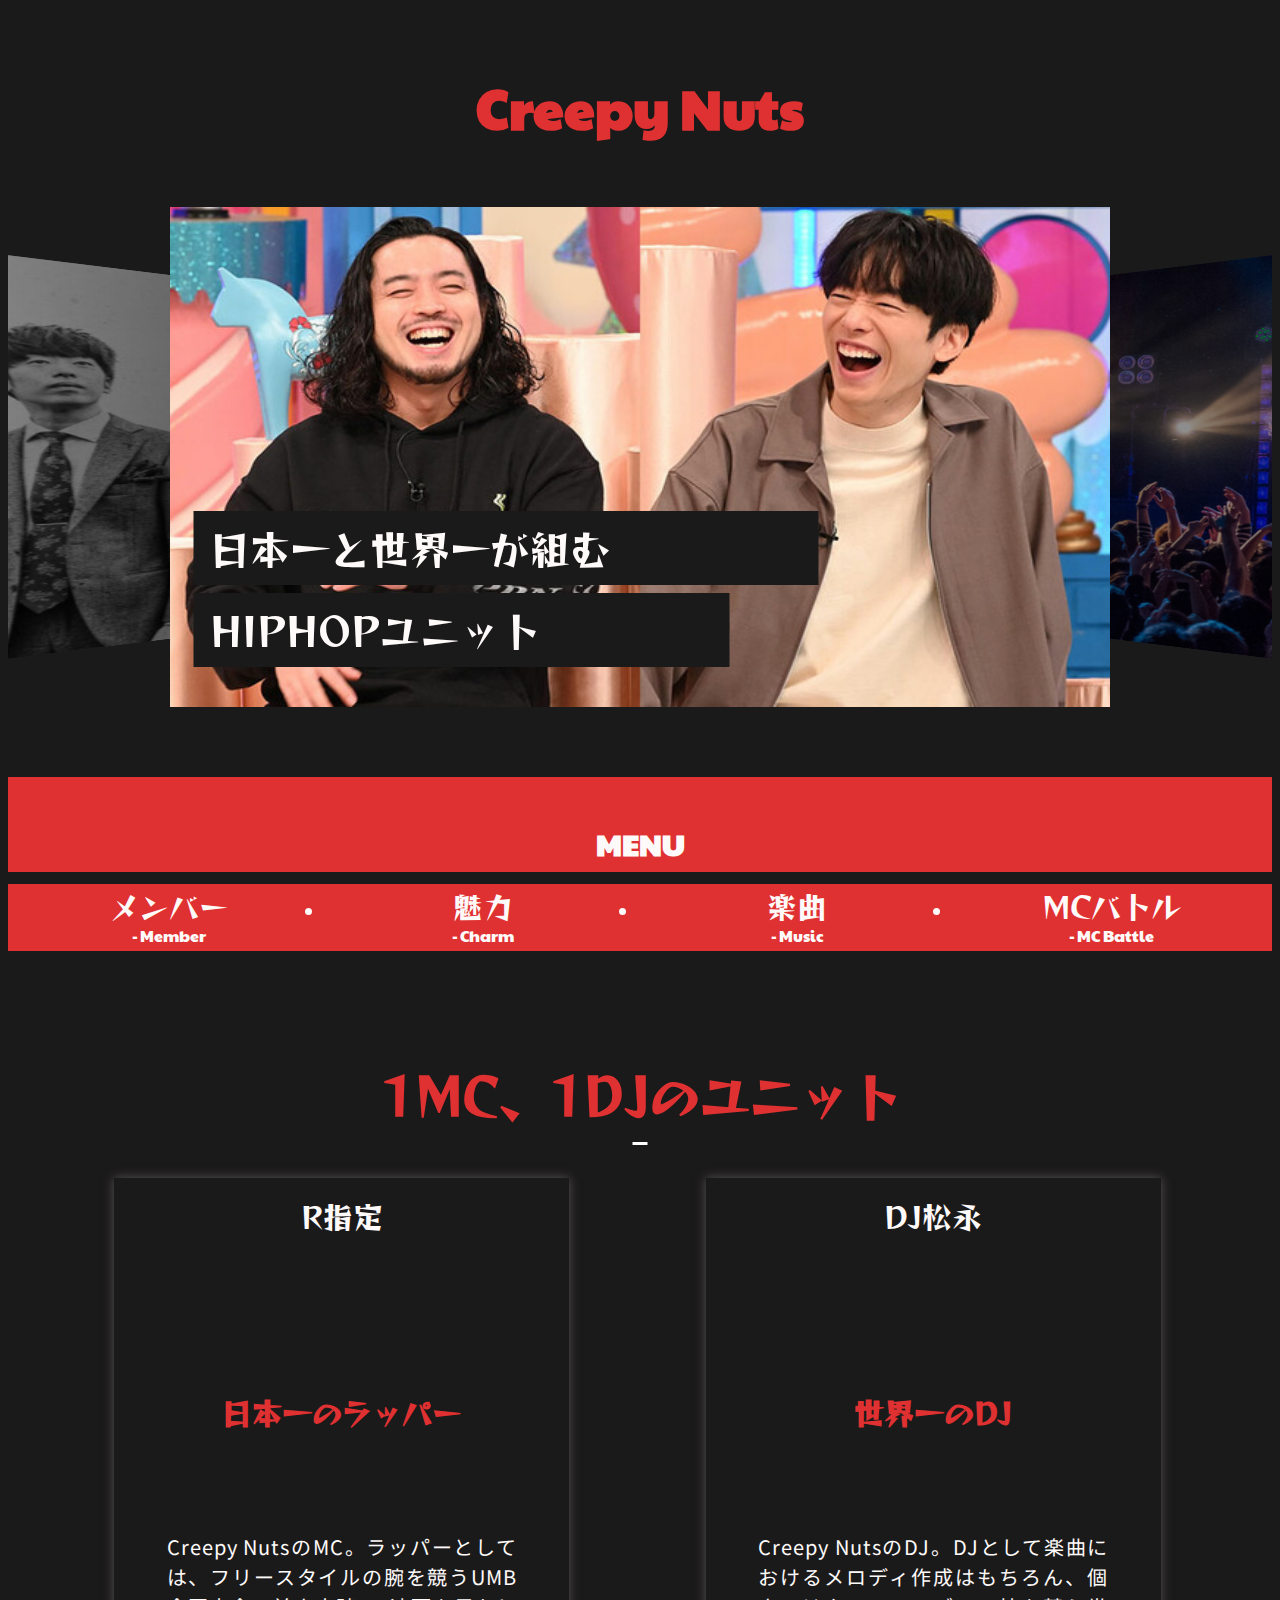
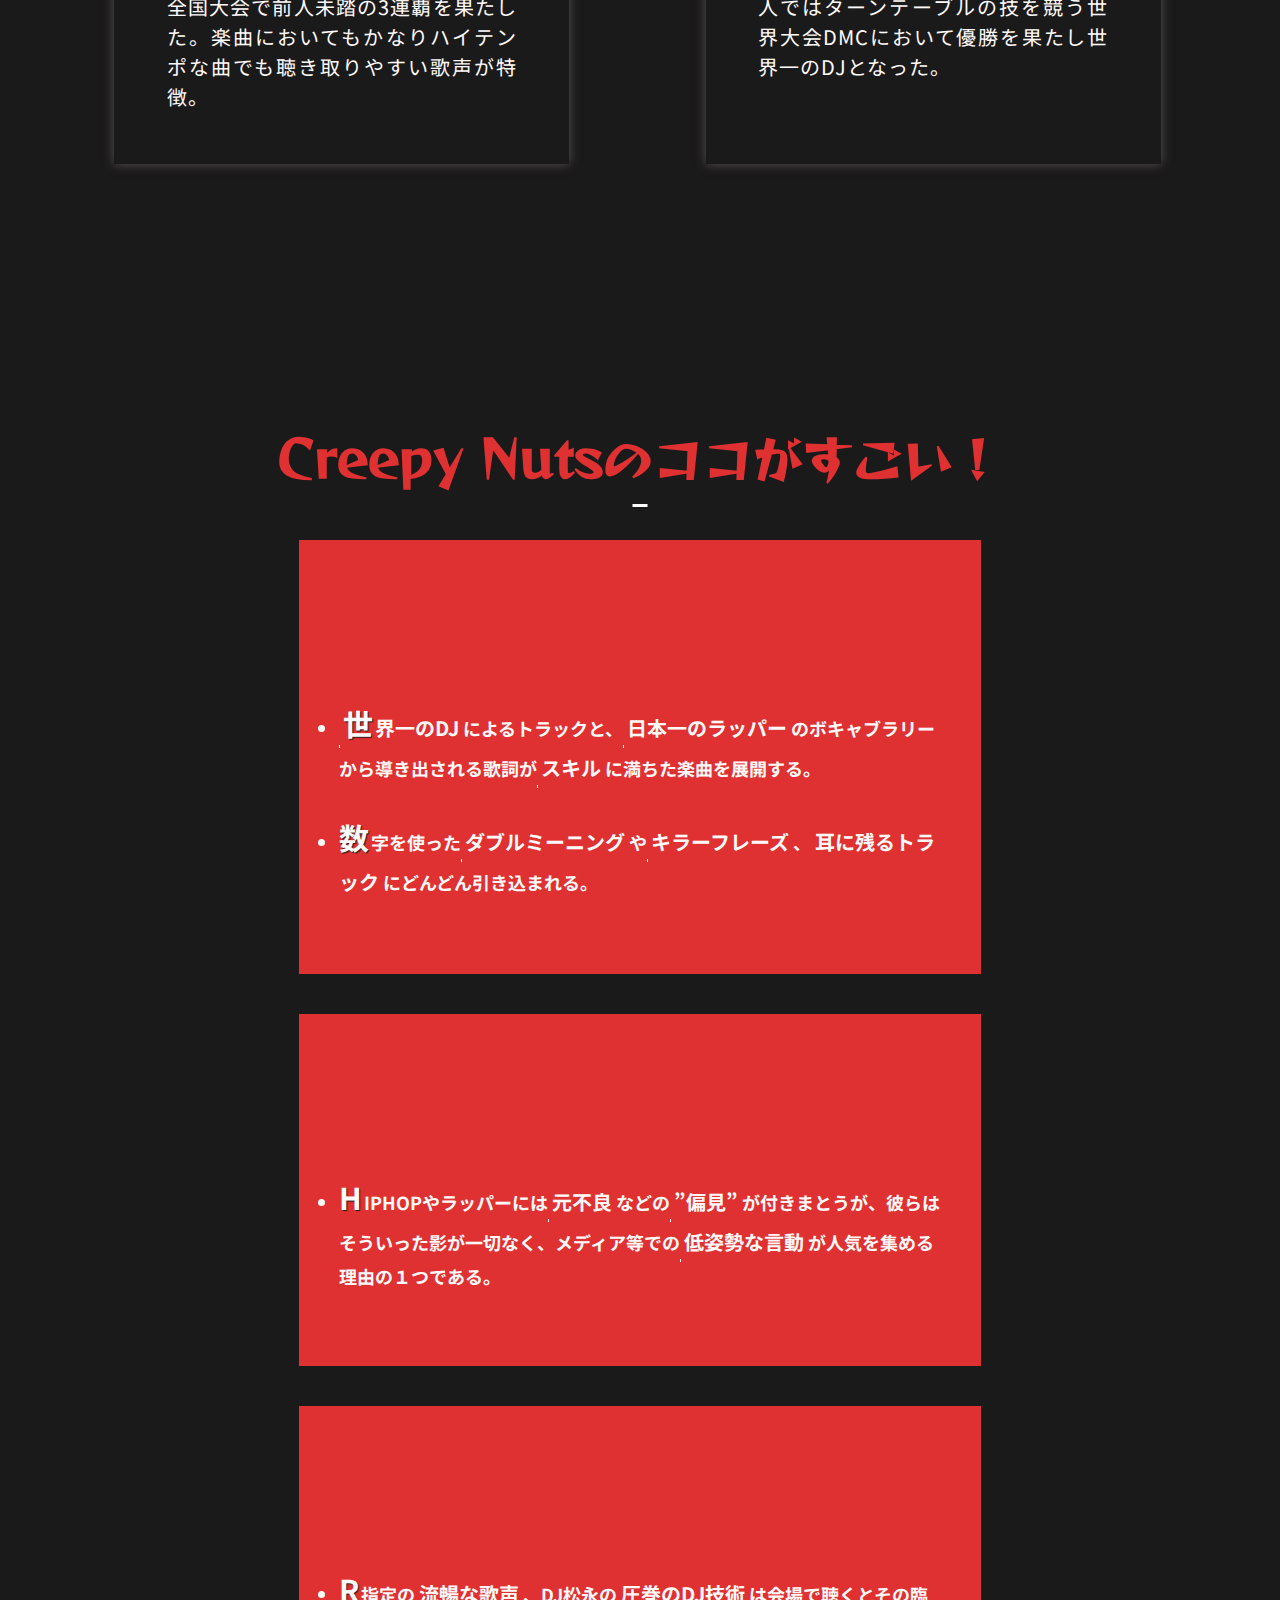
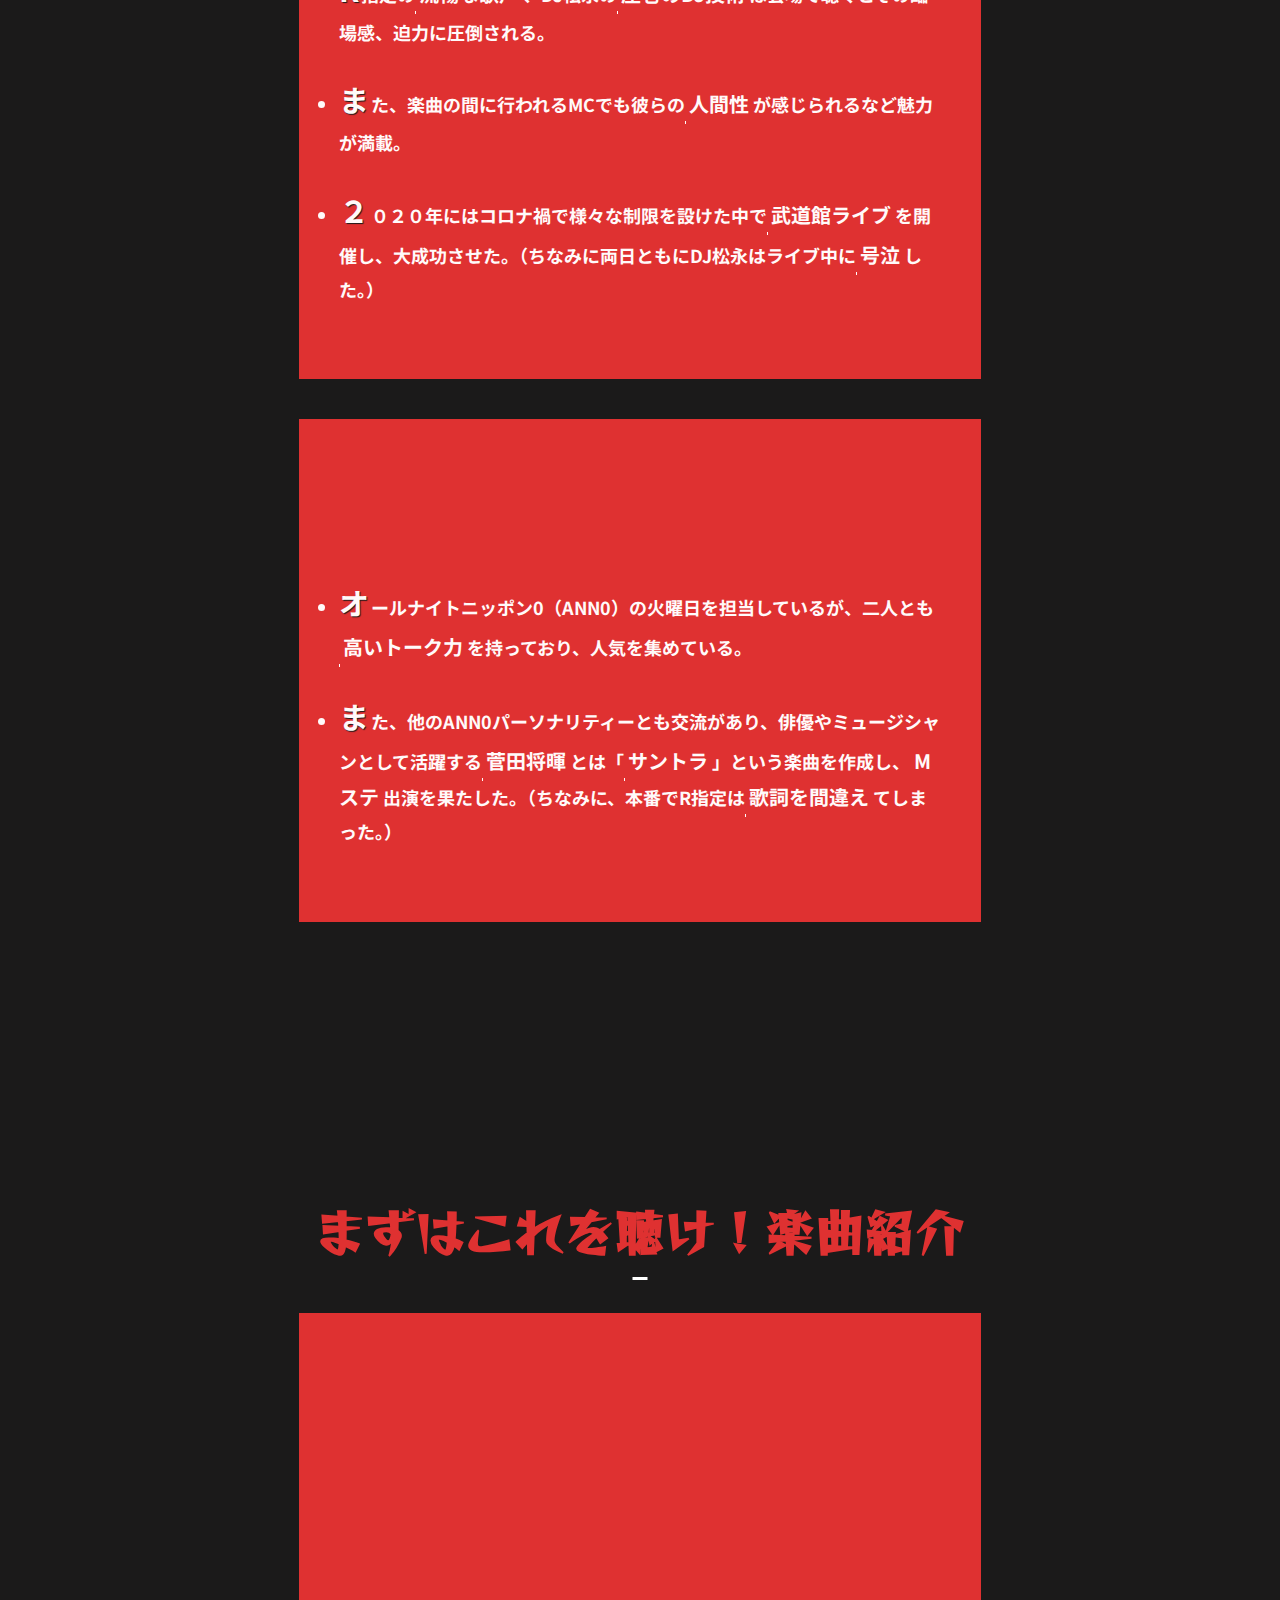
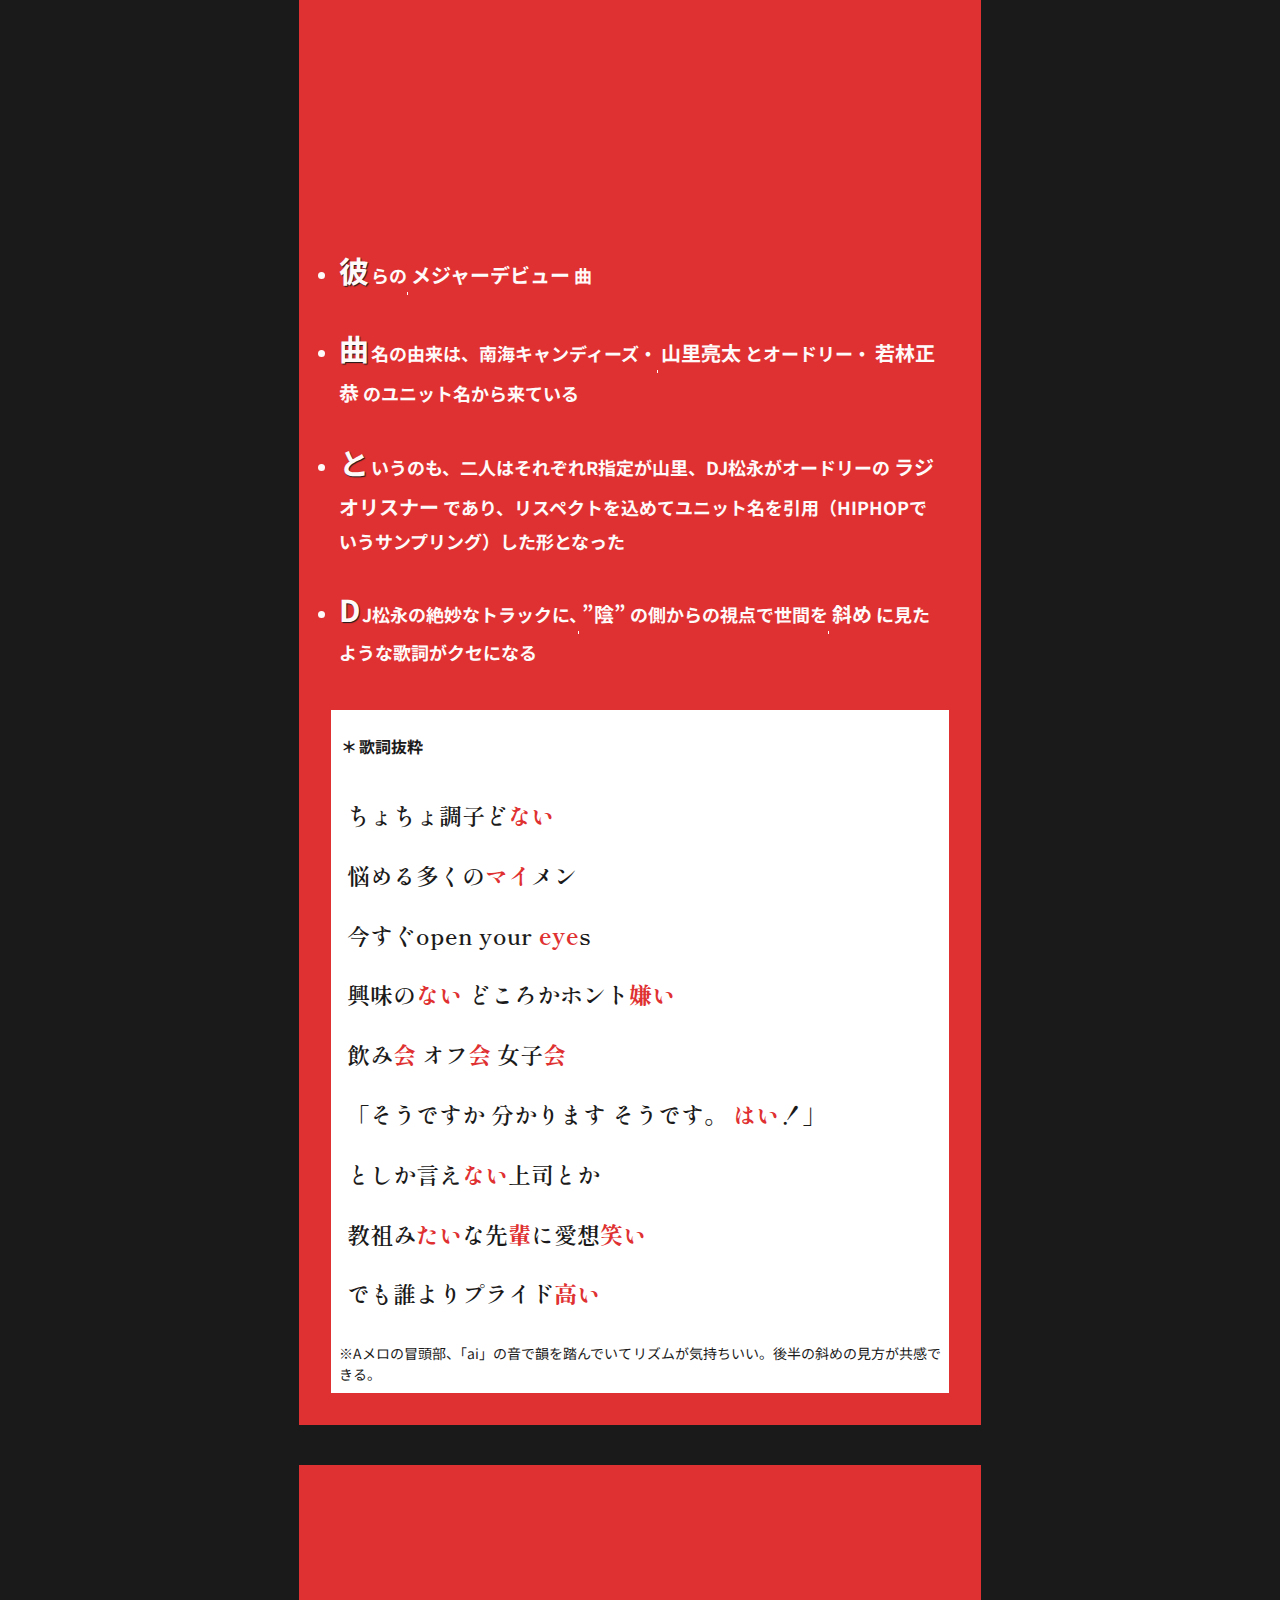
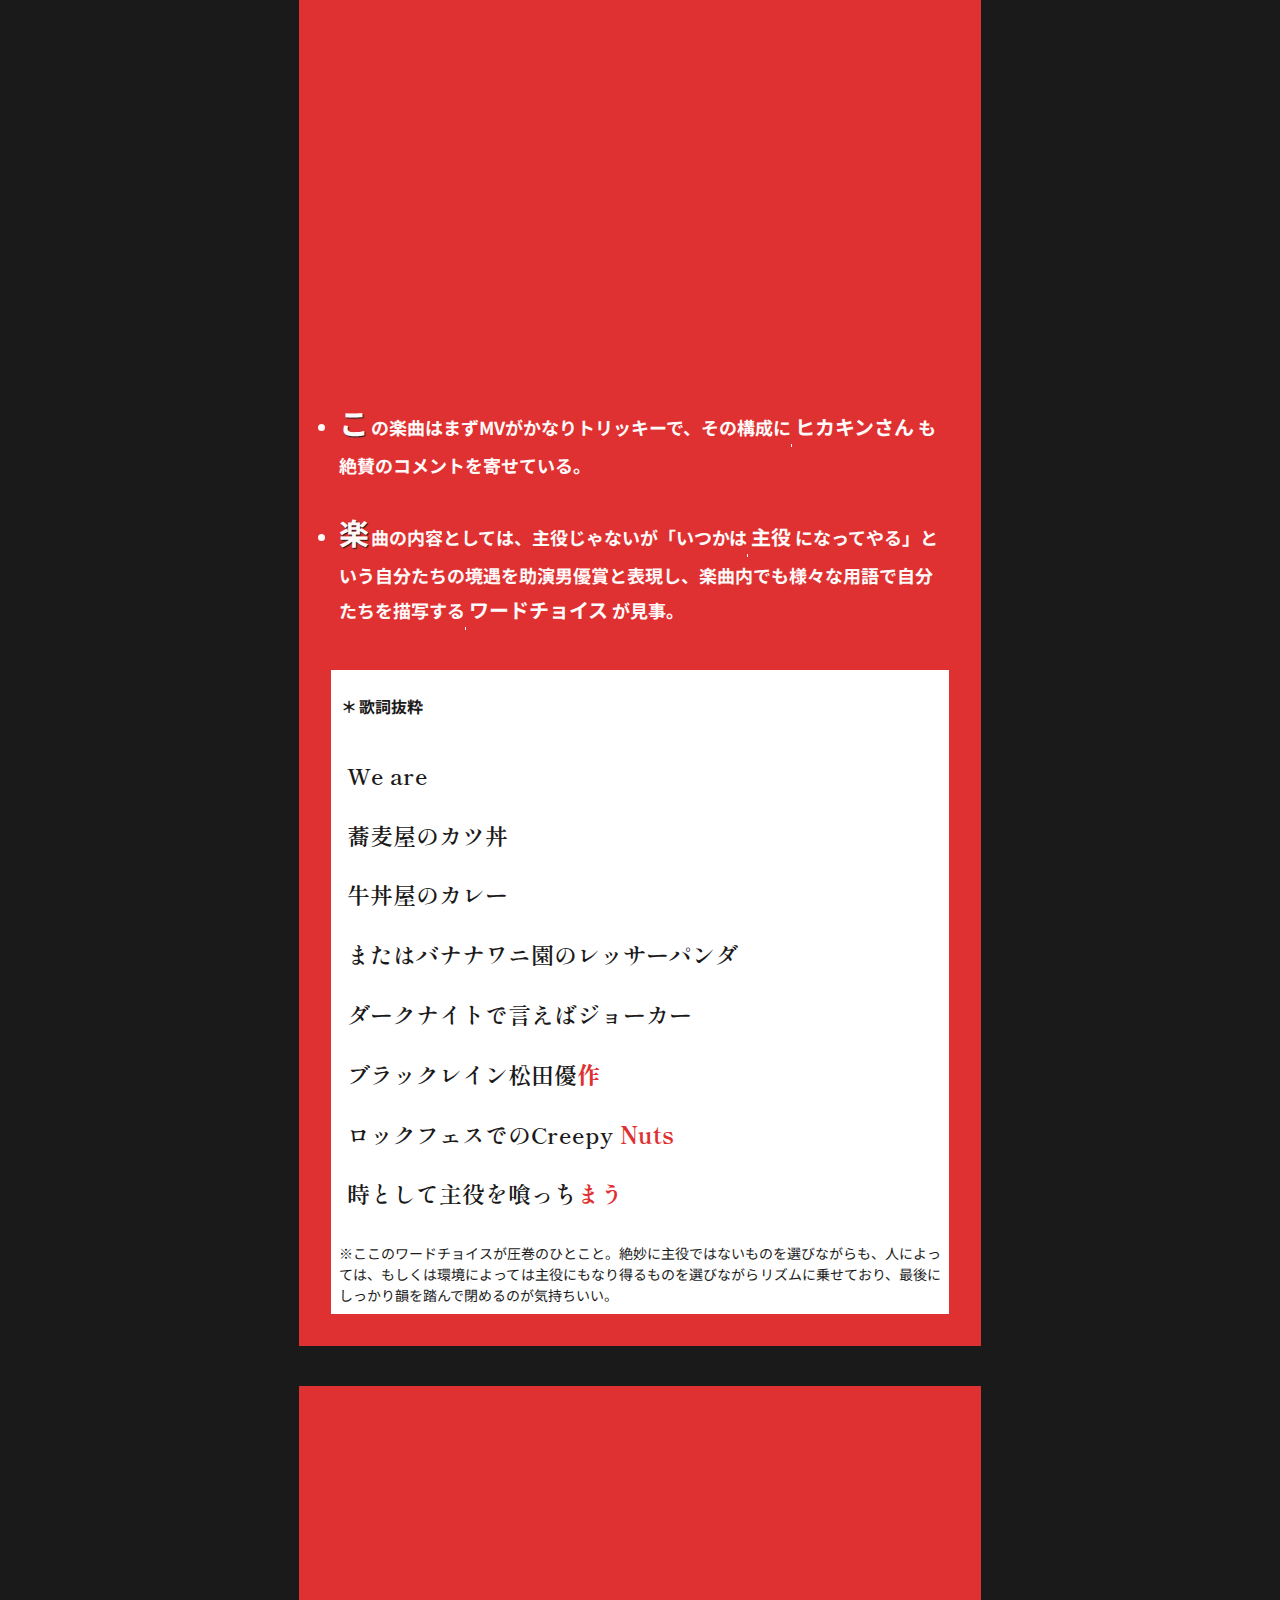
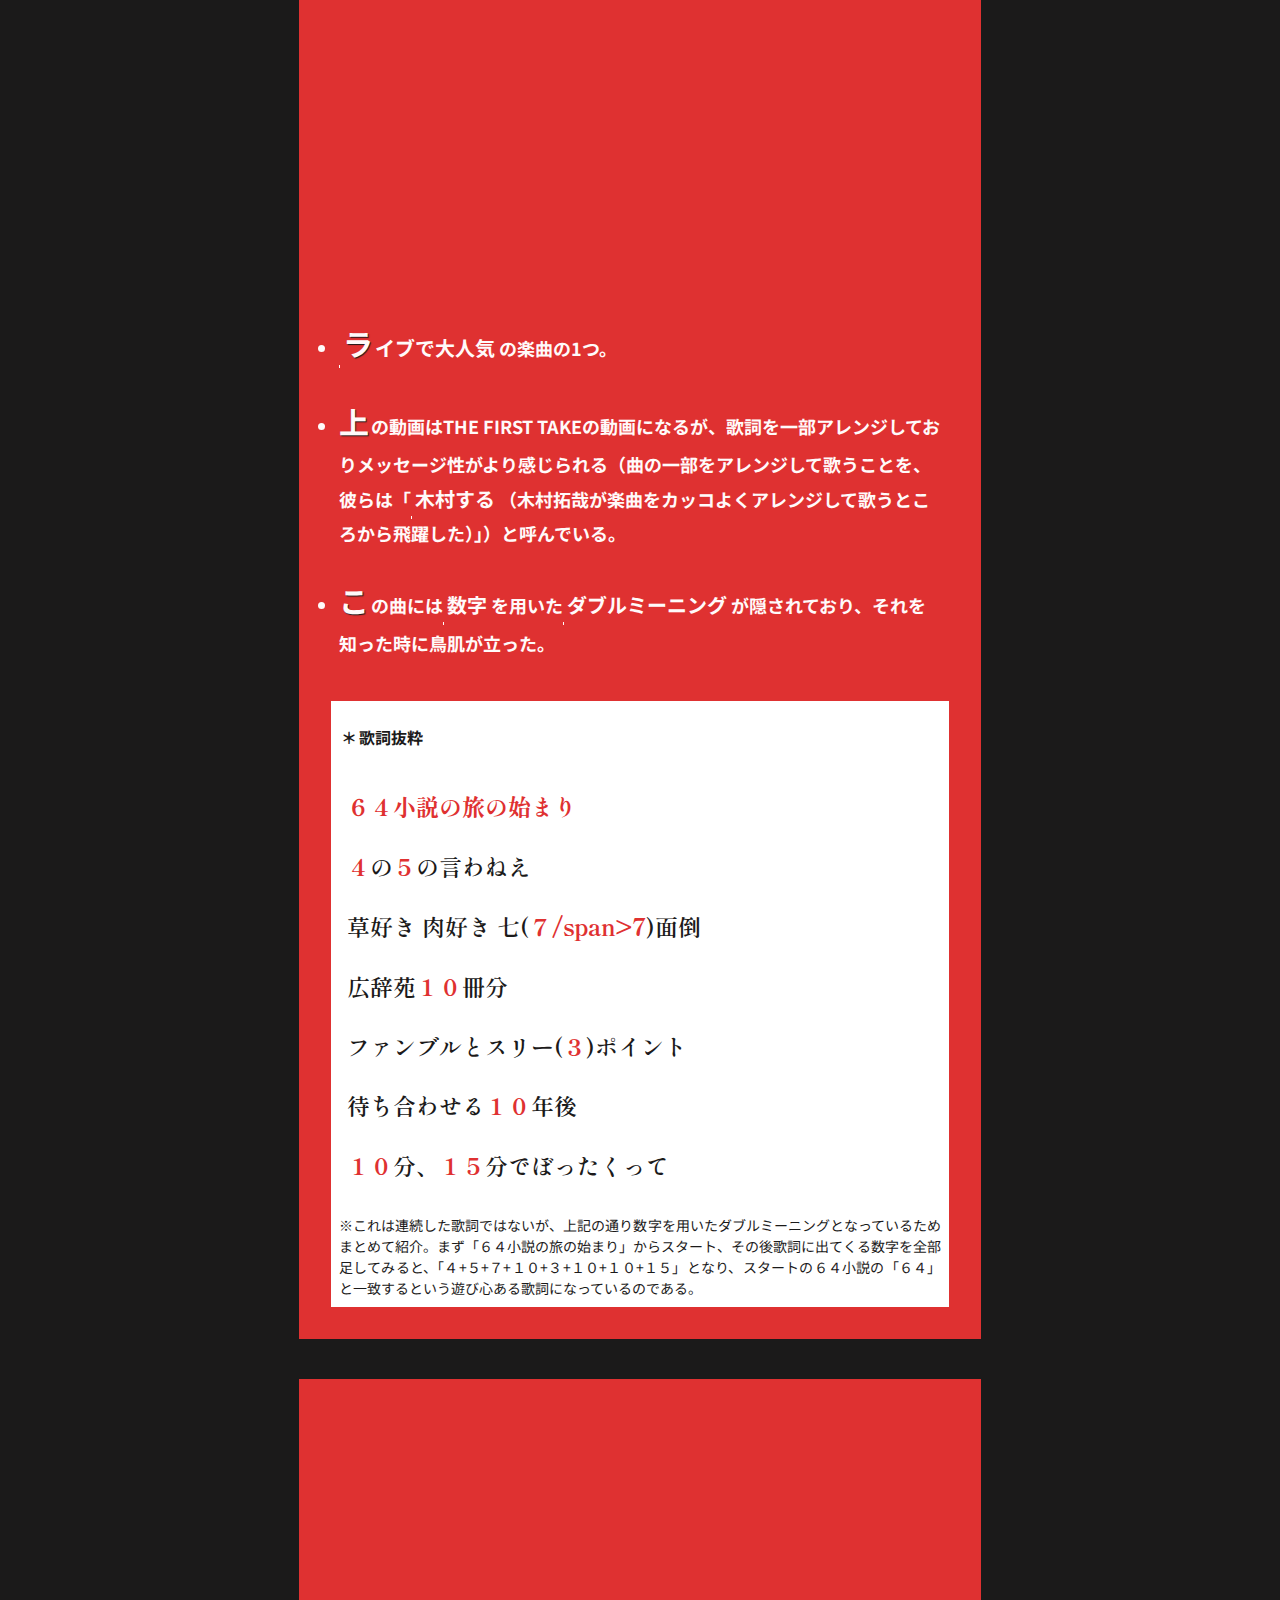
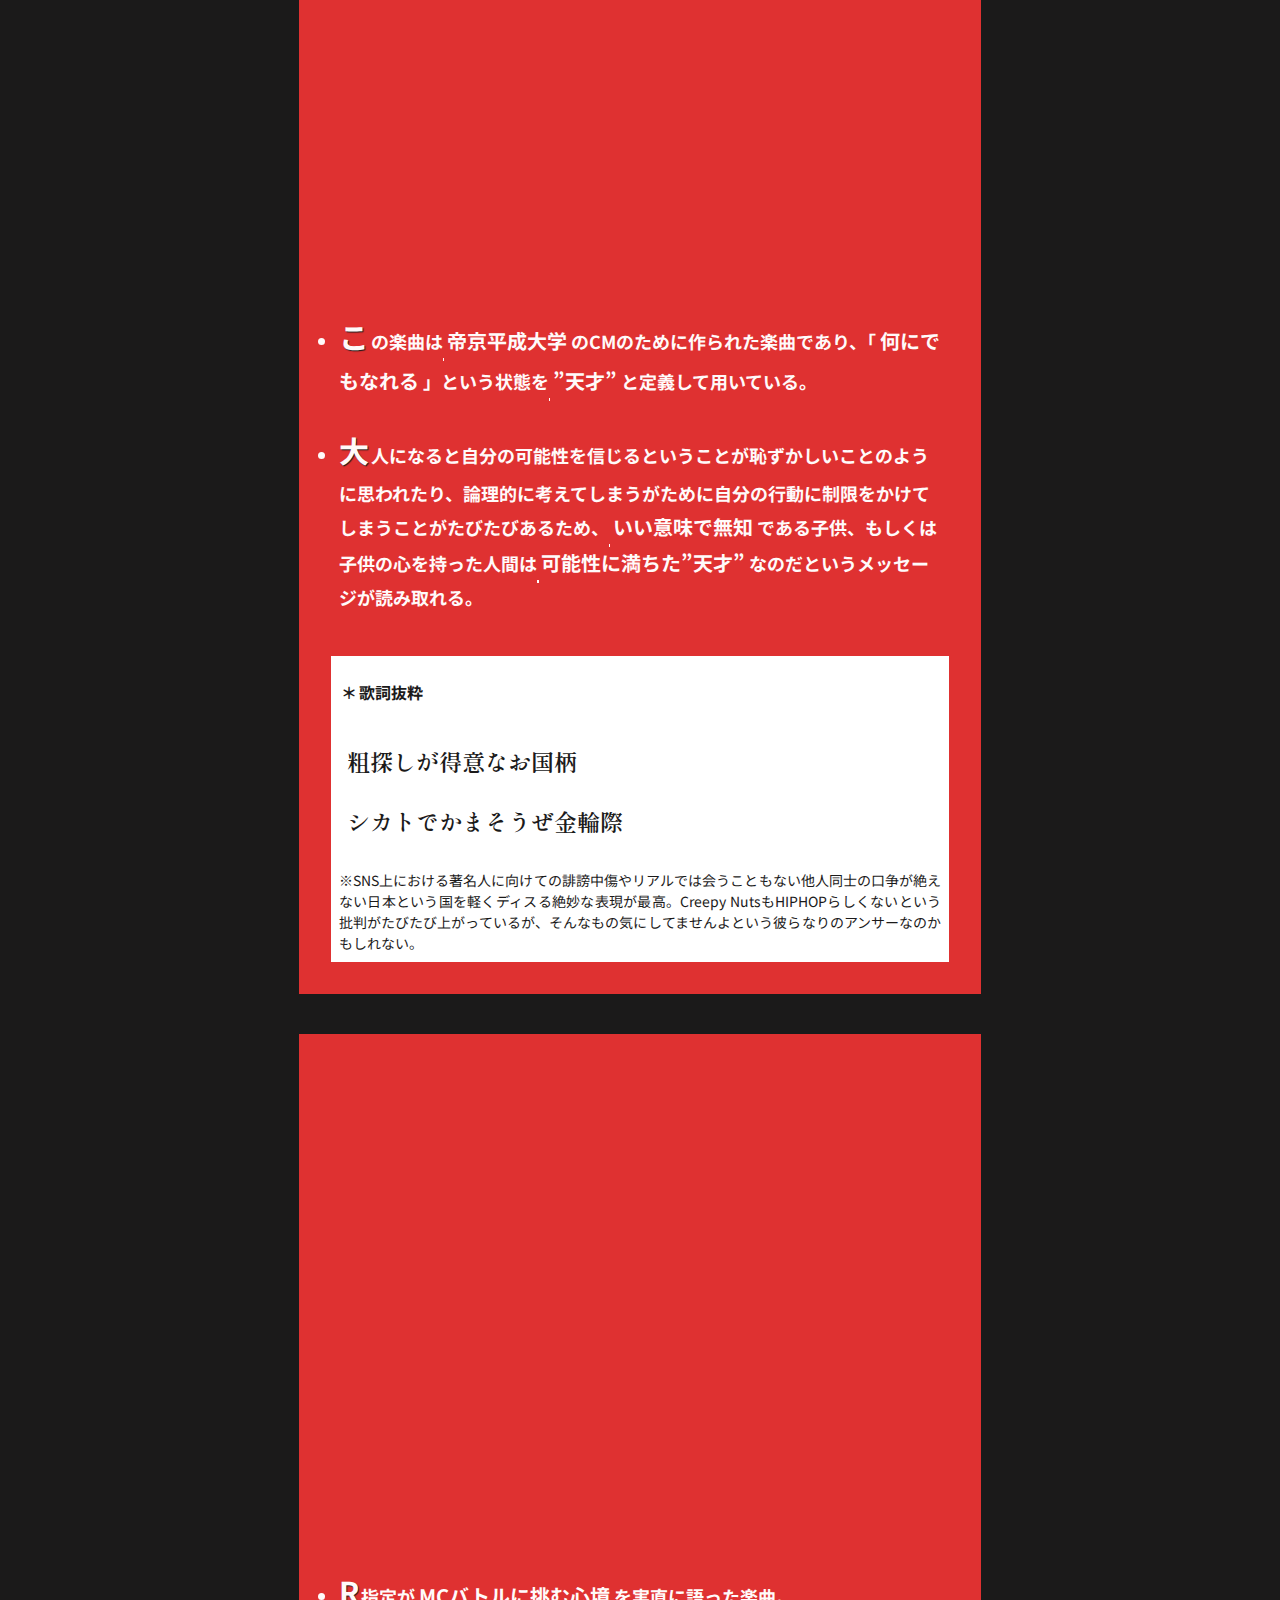
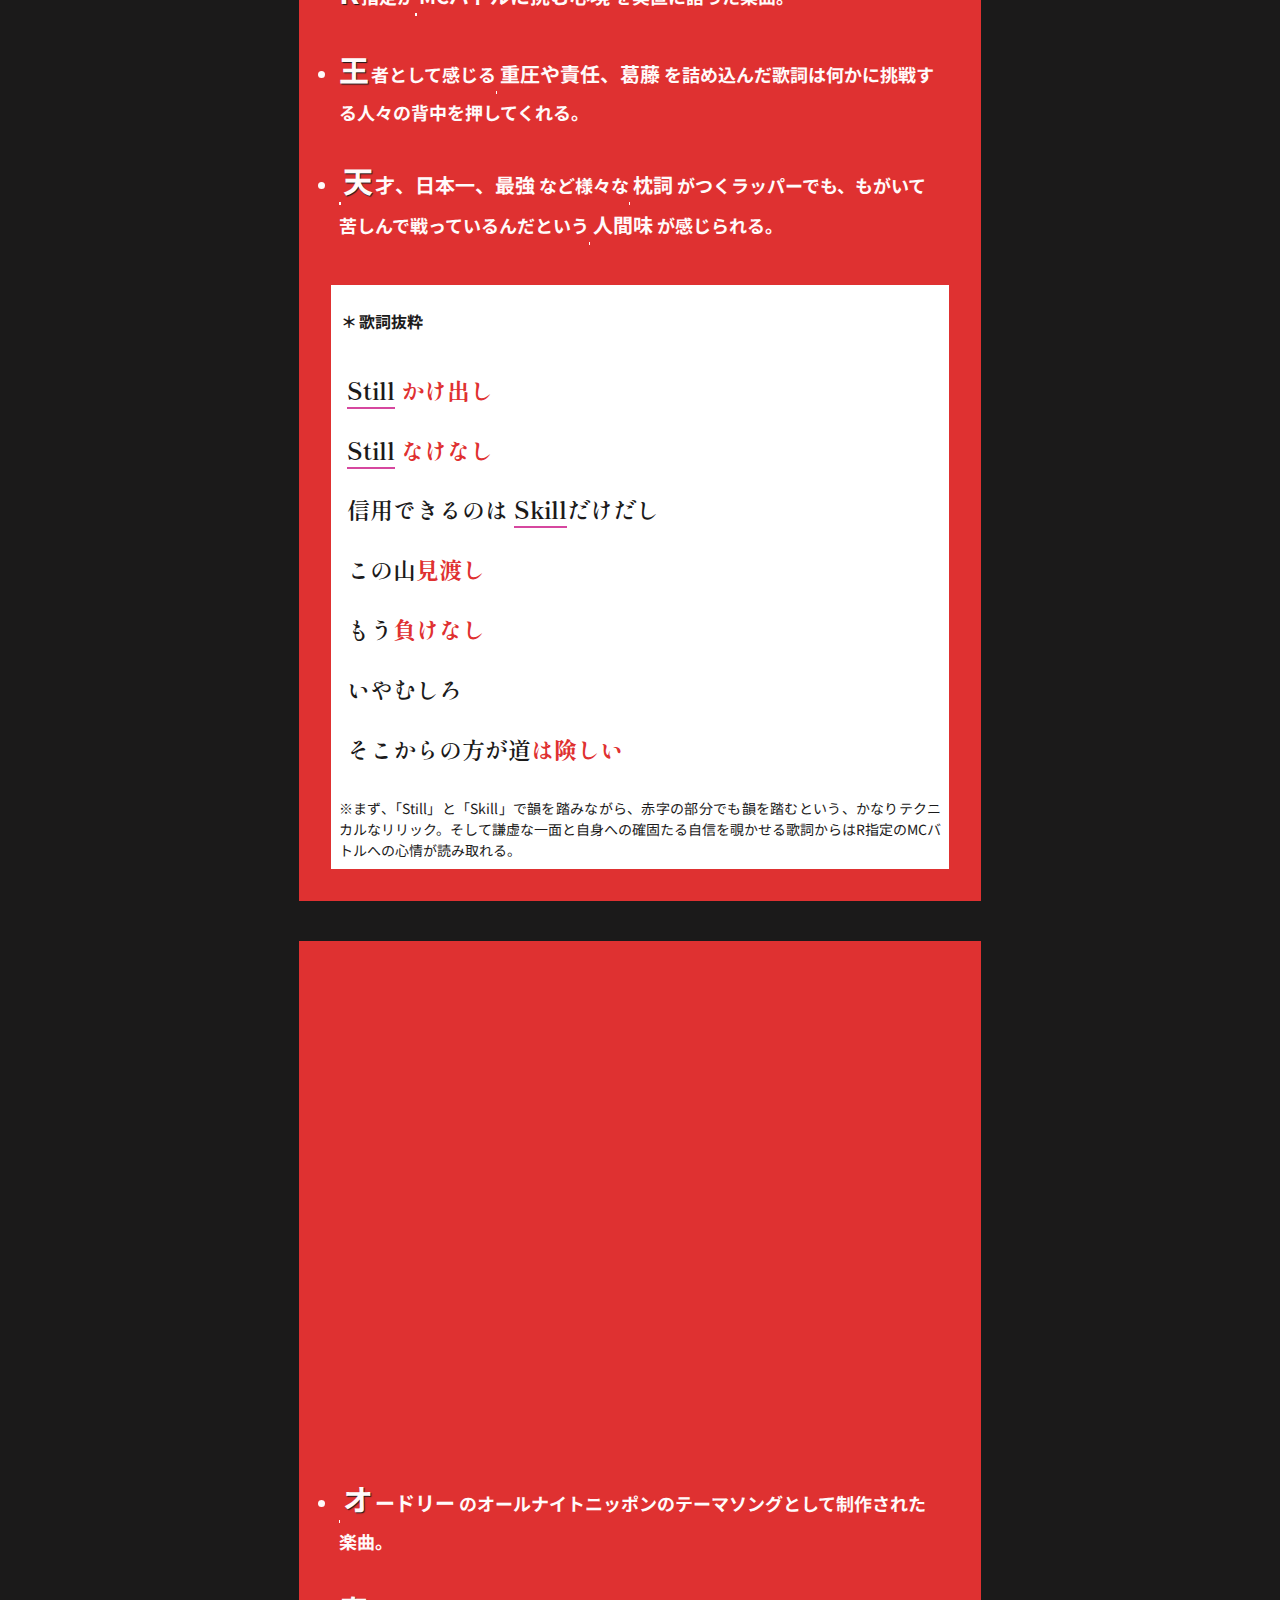
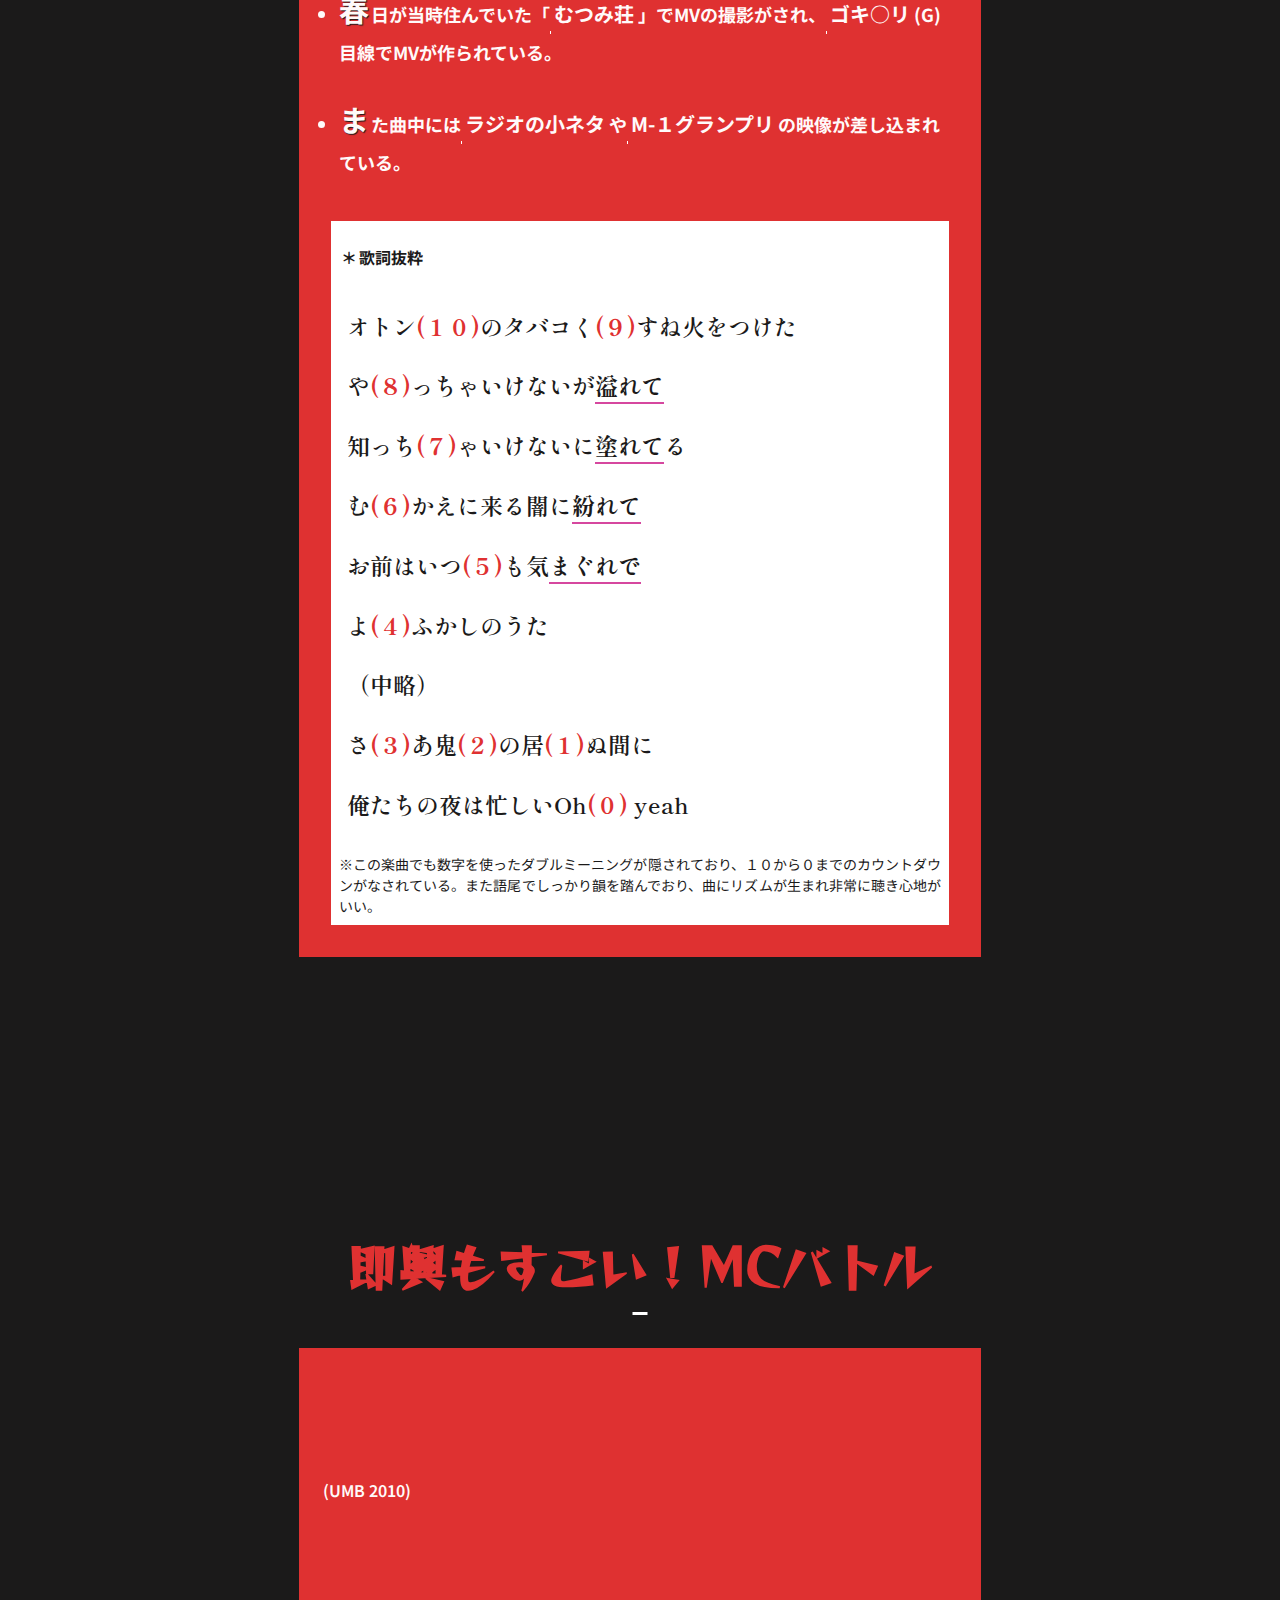
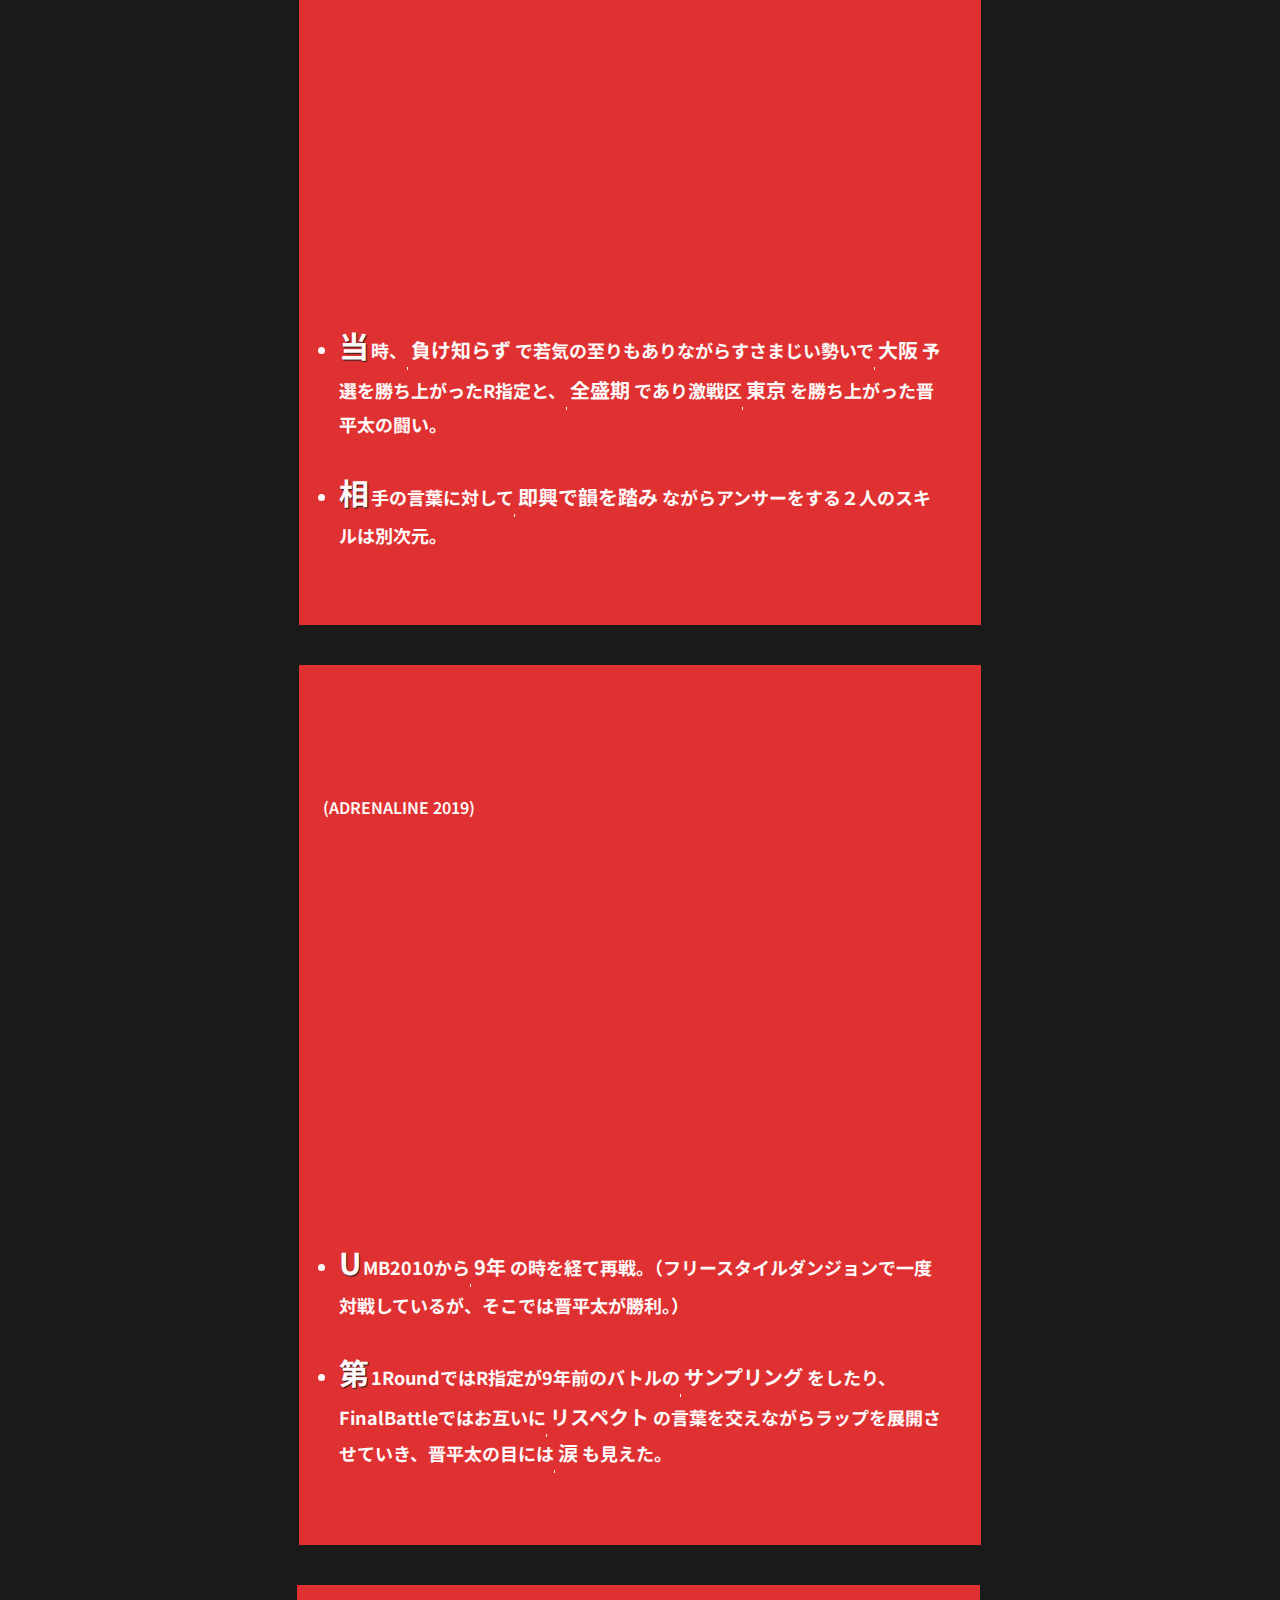
<file: index.html>
<!DOCTYPE html>
<html lang="ja">
<head>
  <meta charset="UTF-8">
  <meta http-equiv="X-UA-Compatible" content="IE=edge">
  <meta name="viewport" content="width=device-width, initial-scale=1.0">
  <link rel="stylesheet" href="https://meyerweb.com/eric/tools/css/reset/reset.css">
  <link rel="stylesheet" href="//unpkg.com/swiper/swiper-bundle.min.css">
  <link rel="stylesheet" href="style.css">
  <title>Creepy Nuts</title>
</head>

<body>
  <div id="top"></div>
  <header>

    <div class="main__title">
      <h1 class="main__title--inner">Creepy Nuts</h1>
    </div>

    <div class="swiper-container">
      <div class="swiper-wrapper">
          <div class="swiper-slide"><img src="./imges/top.png" alt=""></div>
          <div class="swiper-slide"><img src="./imges/sub1.png" alt=""></div>
          <div class="swiper-slide"><img src="./imges/sub2.png" alt=""></div>
      </div>
      <div class="subtitle">
        <span>日本一と世界一が組む</span>
        <span>HIPHOPユニット</span>
      </div>
  </div>


  <div class="menu js-menu">
    <h3 class="menu__title">MENU</h3>
    <ul class="menu__list js-menu__list">
      <li><a href="#member">メンバー<span>Member</span></a></li>
      <li><a href="#charm">魅力<span>Charm</span></a></li>
      <li><a href="#music">楽曲<span>Music</span></a></li>
      <li><a href="#battle">MCバトル<span>MC Battle</span></a></li>
      <li><a href="#top">トップへ<span>Back to TopPage</span></a></li>
    </ul>
  </div>

  </header>

  <nav class="menu__button js-menu__button">
    <span class="menu__button--bar"></span>
    <span class="menu__button--bar"></span>
    <span class="menu__button--bar"></span>
    <p class="menu__button--text js-menu__text">MENU</p>
  </nav>

  


  <div class="container">
    <div class="block" id="member">
      <h2 class="block__title">1MC、1DJのユニット</h2>

      <div class="block__inner">

        <div class="block__person--box">
          <div class="person__name">R指定</div>
          <div class="person__inner">
            <div class="person__img">
              <img src="./imges/rsitei.png" alt="">
              <h3 class="subname">日本一のラッパー</h3>
            </div>
            <div class="person__text"><p>Creepy NutsのMC。ラッパーとしては、フリースタイルの腕を競うUMB全国大会で前人未踏の3連覇を果たした。楽曲においてもかなりハイテンポな曲でも聴き取りやすい歌声が特徴。</p></div>
          </div>
        </div>

        <div class="block__person--box">
          <div class="person__name">DJ松永</div>
          <div class="person__inner">
            <div class="person__img">
              <img src="./imges/matsunaga.png" alt="">
              <h3 class="subname">世界一のDJ</h3>
            </div>
            <div class="person__text"><p>Creepy NutsのDJ。DJとして楽曲におけるメロディ作成はもちろん、個人ではターンテーブルの技を競う世界大会DMCにおいて優勝を果たし世界一のDJとなった。</p></div>
          </div>
        </div>

      </div>

    </div>

    <div class="block" id="charm">
      <h2 class="block__title">Creepy Nutsのココがすごい！</h2>
      <div class="block__inner">

        <div class="box">
          <h3 class="box__title">スキルフルな楽曲</h3>
          <div class="box__text">

            <ul>
              <li><span class="emphasis">世界一のDJ</span>によるトラックと、<span class="emphasis">日本一のラッパー</span>のボキャブラリーから導き出される歌詞が<span class="emphasis">スキル</span>に満ちた楽曲を展開する。</li>
              <li>数字を使った<span class="emphasis">ダブルミーニング</span>や<span class="emphasis">キラーフレーズ</span>、<span class="emphasis">耳に残るトラック</span>にどんどん引き込まれる。</li>
            </ul>
          </div>
        </div>
        
        <div class="box">
          <h3 class="box__title">低姿勢で驕らないスタイル</h3>
          <div class="box__text">
            <ul>
              <li>HIPHOPやラッパーには<span class="emphasis">元不良</span>などの<span class="emphasis">”偏見”</span>が付きまとうが、彼らはそういった影が一切なく、メディア等での<span class="emphasis">低姿勢な言動</span>が人気を集める理由の１つである。</li>
            </ul>
          </div>
        </div>
        
        <div class="box">
          <h3 class="box__title">臨場感あふれるライブ</h3>
          <div class="box__text">
            <ul>
              <li>R指定の<span class="emphasis">流暢な歌声</span>、DJ松永の<span class="emphasis">圧巻のDJ技術</span>は会場で聴くとその臨場感、迫力に圧倒される。</li>
              <li>また、楽曲の間に行われるMCでも彼らの<span class="emphasis">人間性</span>が感じられるなど魅力が満載。</li>
              <li>２０２０年にはコロナ禍で様々な制限を設けた中で<span class="emphasis">武道館ライブ</span>を開催し、大成功させた。（ちなみに両日ともにDJ松永はライブ中に<span class="emphasis">号泣</span>した。）</li>
            </ul>
           
          </div>
        </div>
        
        <div class="box">
          <h3 class="box__title">ラジオが面白い</h3>
          <div class="box__text">
            <ul>
              <li>オールナイトニッポン0（ANN0）の火曜日を担当しているが、二人とも<span class="emphasis">高いトーク力</span>を持っており、人気を集めている。</li>
              <li>また、他のANN0パーソナリティーとも交流があり、俳優やミュージシャンとして活躍する<span class="emphasis">菅田将暉</span>とは「<span class="emphasis">サントラ</span>」という楽曲を作成し、<span class="emphasis">Mステ</span>出演を果たした。（ちなみに、本番でR指定は<span class="emphasis">歌詞を間違え</span>てしまった。）</li>
            </ul>
          
          </div>
        </div>
        
      </div>
        </div>

        <div class="block" id="music">
          <h2 class="block__title">まずはこれを聴け！楽曲紹介</h2>
          <div class="block__inner">

            <div class="box">
              <h3 class="box__title">「たりないふたり」</h3>
              <div class="musicVideo">
                <iframe width="100%" height="100%" src="https://www.youtube.com/embed/OiptKns1l4A" 
                title="YouTube video player" frameborder="0" 
                allow="accelerometer; autoplay; clipboard-write; encrypted-media; gyroscope; picture-in-picture" allowfullscreen></iframe>
              </div>
              <div class="box__text">
                <ul>
                  <li>彼らの<span class="emphasis">メジャーデビュー</span>曲</li>
                  <li>曲名の由来は、南海キャンディーズ・<span class="emphasis">山里亮太</span>とオードリー・<span class="emphasis">若林正恭</span>のユニット名から来ている</li>
                  <li>というのも、二人はそれぞれR指定が山里、DJ松永がオードリーの<span class="emphasis">ラジオリスナー</span>であり、リスペクトを込めてユニット名を引用（HIPHOPでいうサンプリング）した形となった</li>
                  <li>DJ松永の絶妙なトラックに、<span class="emphasis">”陰”</span>の側からの視点で世間を<span class="emphasis">斜め</span>に見たような歌詞がクセになる</li>
                </ul>
                

                <div class="box__text--lyrics">
                <h3 class="box__text--lyrics-title">歌詞抜粋</h3>
                <div class="box__text--lyrics-text">
                 <p>ちょちょ調子ど<span>ない</span></p>
                 <p>悩める多くの<span>マイ</span>メン</p>
                 <p>今すぐopen your <span>eye</span>s</p>
                 <p>興味の<span>ない</span> どころかホント<span>嫌い</span></p>
                 <p>飲み<span>会</span> オフ<span>会</span> 女子<span>会</span></p>
                 <p>「そうですか 分かります そうです。 <span>はい</span>！」
                 </p>
                 <p>としか言え<span>ない</span>上司とか</p>
                 <p>教祖み<span>たい</span>な先<span>輩</span>に愛想<span>笑い</span></p>
                 <p>でも誰よりプライド<span>高い</span></p>

                </div>

                <div class="comment">※Aメロの冒頭部、「ai」の音で韻を踏んでいてリズムが気持ちいい。後半の斜めの見方が共感できる。</div>
                </div>
              </div>
              
            </div>

            <div class="box">
              <h3 class="box__title">「助演男優賞」</h3>
              <div class="musicVideo">
                <iframe width="100%" height="100%"  src="https://www.youtube.com/embed/JEUOTHxL8Xw" title="YouTube video player" frameborder="0" allow="accelerometer; autoplay; clipboard-write; encrypted-media; gyroscope; picture-in-picture" allowfullscreen></iframe>
              </div>
              <div class="box__text">
                <ul>
                  <li>この楽曲はまずMVがかなりトリッキーで、その構成に<span class="emphasis">ヒカキンさん</span>も絶賛のコメントを寄せている。</li>
                  <li>楽曲の内容としては、主役じゃないが「いつかは<span class="emphasis">主役</span>になってやる」という自分たちの境遇を助演男優賞と表現し、楽曲内でも様々な用語で自分たちを描写する<span class="emphasis">ワードチョイス</span>が見事。</li>
                </ul>


                <div class="box__text--lyrics">
                <h3 class="box__text--lyrics-title">歌詞抜粋</h3>
                <div class="box__text--lyrics-text">
                 <p>We are</p>
                 <p>蕎麦屋のカツ丼</p>
                 <p>牛丼屋のカレー</p>
                 <p>またはバナナワニ園のレッサーパンダ</p>
                 <p>ダークナイトで言えばジョーカー</p>
                 <p>ブラックレイン松田優<span>作</span></p>
                 <p>ロックフェスでのCreepy <span>Nuts</span></p>
                 <p>時として主役を喰っち<span>まう</span></p>

                </div>

                <div class="comment">※ここのワードチョイスが圧巻のひとこと。絶妙に主役ではないものを選びながらも、人によっては、もしくは環境によっては主役にもなり得るものを選びながらリズムに乗せており、最後にしっかり韻を踏んで閉めるのが気持ちいい。</div>
                </div>
              </div>
              
            </div>

            <div class="box">
              <h3 class="box__title">「生業」</h3>
              <div class="musicVideo">
                <iframe width="100%" height="100%" src="https://www.youtube.com/embed/9K9mZtNgrIQ"
                title="YouTube video player" frameborder="0" 
                allow="accelerometer; autoplay; clipboard-write; encrypted-media; gyroscope; picture-in-picture" allowfullscreen></iframe>
              </div>
              <div class="box__text">
                <ul>
                  <li><span class="emphasis">ライブで大人気</span>の楽曲の1つ。</li>
                  <li>上の動画はTHE FIRST TAKEの動画になるが、歌詞を一部アレンジしておりメッセージ性がより感じられる（曲の一部をアレンジして歌うことを、彼らは「<span class="emphasis">木村する</span>（木村拓哉が楽曲をカッコよくアレンジして歌うところから飛躍した）」）と呼んでいる。</li>
                  <li>この曲には<span class="emphasis">数字</span>を用いた<span class="emphasis">ダブルミーニング</span>が隠されており、それを知った時に鳥肌が立った。</li>
                </ul>

                <div class="box__text--lyrics">
                <h3 class="box__text--lyrics-title">歌詞抜粋</h3>
                <div class="box__text--lyrics-text">
                <p><span>６４小説の旅の始まり</span></p>
                <p><span>４</span>の<span>５</span>の言わねえ</p>
                <p>草好き 肉好き 七(<span>７/span>7</span>)面倒</p>
                <p>広辞苑<span>１０</span>冊分</p>
                <p>ファンブルとスリー(<span>３</span>)ポイント</p>
                <p>待ち合わせる<span>１０</span>年後</p>
                <p><span>１０</span>分、<span>１５</span>分でぼったくって</p>
                </div>

                <div class="comment">※これは連続した歌詞ではないが、上記の通り数字を用いたダブルミーニングとなっているためまとめて紹介。まず「６４小説の旅の始まり」からスタート、その後歌詞に出てくる数字を全部足してみると、「４+５+７+１０+３+１０+１０+１５」となり、スタートの６４小説の「６４」と一致するという遊び心ある歌詞になっているのである。</div>
                </div>
              </div>
              
            </div>

            <div class="box">
              <h3 class="box__title">「かつて天才だった俺たちへ」</h3>
              <div class="musicVideo">
                <iframe width="100%" height="100%" src="https://www.youtube.com/embed/_dAzUOzWvrk"  
                title="YouTube video player" frameborder="0" 
                allow="accelerometer; autoplay; clipboard-write; encrypted-media; gyroscope; picture-in-picture" allowfullscreen></iframe>
              </div>
              <div class="box__text">
                <ul>
                  <li>この楽曲は<span class="emphasis">帝京平成大学</span>のCMのために作られた楽曲であり、「<span class="emphasis">何にでもなれる</span>」という状態を<span class="emphasis">”天才”</span>と定義して用いている。</li>
                  <li>大人になると自分の可能性を信じるということが恥ずかしいことのように思われたり、論理的に考えてしまうがために自分の行動に制限をかけてしまうことがたびたびあるため、<span class="emphasis">いい意味で無知</span>である子供、もしくは子供の心を持った人間は<span class="emphasis">可能性に満ちた”天才”</span>なのだというメッセージが読み取れる。</li>
                </ul>

                <div class="box__text--lyrics">
                <h3 class="box__text--lyrics-title">歌詞抜粋</h3>
                <div class="box__text--lyrics-text">
                 <p>粗探しが得意なお国柄</p>
                 <p>シカトでかまそうぜ金輪際</p>
                </div>

                <div class="comment">※SNS上における著名人に向けての誹謗中傷やリアルでは会うこともない他人同士の口争が絶えない日本という国を軽くディスる絶妙な表現が最高。Creepy NutsもHIPHOPらしくないという批判がたびたび上がっているが、そんなもの気にしてませんよという彼らなりのアンサーなのかもしれない。</div>
                </div>
              </div>
              
            </div>

            <div class="box">
              <h3 class="box__title">「刹那」</h3>
              <div class="musicVideo">
                <iframe width="100%" height="100%" src="https://www.youtube.com/embed/IXoFWdAiq2g" 
                title="YouTube video player" frameborder="0" 
                allow="accelerometer; autoplay; clipboard-write; encrypted-media; gyroscope; picture-in-picture" allowfullscreen></iframe>
              </div>
              <div class="box__text">
                <ul>
                  <li>R指定が<span class="emphasis">MCバトルに挑む心境</span>を実直に語った楽曲。</li>
                  <li>王者として感じる<span class="emphasis">重圧や責任、葛藤</span>を詰め込んだ歌詞は何かに挑戦する人々の背中を押してくれる。</li>
                  <li><span class="emphasis">天才、日本一、最強</span>など様々な<span class="emphasis">枕詞</span>がつくラッパーでも、もがいて苦しんで戦っているんだという<span class="emphasis">人間味</span>が感じられる。</li>
                </ul>

                <div class="box__text--lyrics">
                <h3 class="box__text--lyrics-title">歌詞抜粋</h3>
                <div class="box__text--lyrics-text">
                <p><span class="pink">Still</span> <span>かけ出し</span></p>
                <p><span class="pink">Still</span> <span>なけなし</span></p>
                <p>信用できるのは <span class="pink">Skill</span>だけだし<span></span></p>
                <p>この山<span>見渡し</span></p>
                <p>もう<span>負けなし</span></p>
                <p>いやむしろ</p>
                <p>そこからの方が道<span>は険しい</span></p>

                </div>

                <div class="comment">※まず、「Still」と「Skill」で韻を踏みながら、赤字の部分でも韻を踏むという、かなりテクニカルなリリック。そして謙虚な一面と自身への確固たる自信を覗かせる歌詞からはR指定のMCバトルへの心情が読み取れる。</div>
                </div>
              </div>
              
            </div>

            <div class="box">
              <h3 class="box__title">「よふかしのうた」</h3>
              <div class="musicVideo">
                <iframe width="100%" height="100%" src="https://www.youtube.com/embed/F6_zbnfxoBA" 
                title="YouTube video player" frameborder="0" 
                allow="accelerometer; autoplay; clipboard-write; encrypted-media; gyroscope; picture-in-picture" allowfullscreen></iframe>
              </div>
              <div class="box__text">
                <ul>
                  <li><span class="emphasis">オードリー</span>のオールナイトニッポンのテーマソングとして制作された楽曲。</li>
                  <li>春日が当時住んでいた「<span class="emphasis">むつみ荘</span>」でMVの撮影がされ、<span class="emphasis">ゴキ○リ</span>(G)目線でMVが作られている。</li>
                  <li>また曲中には<span class="emphasis">ラジオの小ネタ</span>や<span class="emphasis">M-１グランプリ</span>の映像が差し込まれている。</li>
                </ul>

                <div class="box__text--lyrics">
                <h3 class="box__text--lyrics-title">歌詞抜粋</h3>
                <div class="box__text--lyrics-text">
                <p>オトン<span>(１０)</span>のタバコく<span>(９)</span>すね火をつけた</p>
                <p>や<span>(８)</span>っちゃいけないが<span class="pink">溢れて</span></p>
                <p>知っち<span>(７)</span>ゃいけないに<span class="pink">塗れて</span>る</p>
                <p>む<span>(６)</span>かえに来る闇に<span class="pink">紛れて</span></p>
                <p>お前はいつ<span>(５)</span>も気<span class="pink">まぐれで</span></p>
                <p>よ<span>(４)</span>ふかしのうた</p>
                <p>（中略）</p>
                <p>さ<span>(３)</span>あ鬼<span>(２)</span>の居<span>(１)</span>ぬ間に</p>
                <p>俺たちの夜は忙しいOh<span>(０)</span> yeah</p>

                </div>

                <div class="comment">※この楽曲でも数字を使ったダブルミーニングが隠されており、１０から０までのカウントダウンがなされている。また語尾でしっかり韻を踏んでおり、曲にリズムが生まれ非常に聴き心地がいい。</div>
                </div>
              </div>
              
            </div>

            </div>
            </div>


            <div class="block" id="battle">
              <h2 class="block__title">即興もすごい！MCバトル</h2>
              <div class="block__inner">
    
                <div class="box">
                  <h3 class="box__title">R指定VS晋平太
                  </h3>
                  <span class="box__title--sub">(UMB 2010)</span>

                  <div class="musicVideo">
                    <iframe width="100%" height="100%" src="https://www.youtube.com/embed/SG8OFUAnB6E"
                    title="YouTube video player" frameborder="0" 
                    allow="accelerometer; autoplay; clipboard-write; encrypted-media; gyroscope; picture-in-picture" allowfullscreen></iframe>
                  </div>

                  <div class="box__text">
                    <ul>
                      <li>当時、<span class="emphasis">負け知らず</span>で若気の至りもありながらすさまじい勢いで<span class="emphasis">大阪</span>予選を勝ち上がったR指定と、<span class="emphasis">全盛期</span>であり激戦区<span class="emphasis">東京</span>を勝ち上がった晋平太の闘い。</li>
                      <li>相手の言葉に対して<span class="emphasis">即興で韻を踏み</span>ながらアンサーをする２人のスキルは別次元。</li>
                    </ul>
                  
                    </div>
                  </div>
    
                <div class="box">
                  <h3 class="box__title">R指定VS晋平太</h3>
                  <span class="box__title--sub">(ADRENALINE 2019)</span>

                  <div class="musicVideo">
                    <iframe width="100%" height="100%" src="https://www.youtube.com/embed/Xsw-o2-7668"
                    title="YouTube video player" frameborder="0" 
                    allow="accelerometer; autoplay; clipboard-write; encrypted-media; gyroscope; picture-in-picture" allowfullscreen></iframe>
                  </div>

                  <div class="box__text">
                    <ul>
                      <li>UMB2010から<span class="emphasis">9年</span>の時を経て再戦。（フリースタイルダンジョンで一度対戦しているが、そこでは晋平太が勝利。）</li>
                      <li>第1RoundではR指定が9年前のバトルの<span class="emphasis">サンプリング</span>をしたり、FinalBattleではお互いに<span class="emphasis">リスペクト</span>の言葉を交えながらラップを展開させていき、晋平太の目には<span class="emphasis">涙</span>も見えた。</li>
                    </ul>
                    
                    </div>
                  </div>
    
                <div class="box">
                  <h3 class="box__title">R指定VSGOLBY
                  </h3>
                  <span class="box__title--sub">(ADRENALINE 2014)</span>

                  <div class="musicVideo">
                    <iframe width="100%" height="100%" src="https://www.youtube.com/embed/tv956FRA-W8"
                    title="YouTube video player" frameborder="0" 
                    allow="accelerometer; autoplay; clipboard-write; encrypted-media; gyroscope; picture-in-picture" allowfullscreen></iframe>
                  </div>

                  <div class="box__text">
                    <ul>
                      <li>まさに<span class="emphasis">韻踏み合戦</span>という戦い。</li>
                      <li>両者とも即興で韻を踏むのが非常にうまく、第2Roundでは、司会が<span class="emphasis">終了の合図</span>を出すまで<span class="emphasis">永遠</span>にラップをするという、<span class="emphasis">伝説</span>に残るラップバトルを繰り広げた。</li>
                    </ul>
                  
                    </div>
                  </div>,
                

               </div>
              </div>


      </div>
  







  <script src="//unpkg.com/swiper/swiper-bundle.min.js"></script>
  <script src="slider.js"></script>
  <script src="text-animation.js"></script>
  <script src="scroll.js"></script>
  <script src="scroll-polyfill.js"></script>
  <script src="menu-fixed.js"></script>
  <script src="main.js"></script>
</body>

  </html>
</file>
<file: style.css>
@charset "UTF-8";
@import url("https://fonts.googleapis.com/css2?family=Paytone+One&display=swap");
@import url("https://fonts.googleapis.com/css2?family=Reggae+One&display=swap");
@import url("https://fonts.googleapis.com/css2?family=Noto+Sans+JP:wght@300&display=swap");
@import url("https://fonts.googleapis.com/css2?family=Shippori+Mincho+B1:wght@500&display=swap");
* {
  -webkit-box-sizing: border-box;
          box-sizing: border-box;
}

html {
  font-size: 62.5%;
  overflow-x: hidden;
}

body {
  min-height: 100vh;
  background-color: #1b1a1a;
  color: #1b1a1a;
  overflow-x: hidden;
  font-family: "Noto Sans JP", sans-serif;
}

header {
  position: relative;
  margin-bottom: 40px;
  min-height: 400px;
}

@media screen and (min-width: 800px) {
  header {
    margin-bottom: 240px;
  }
}

.menu__button {
  position: fixed;
  right: 5px;
  top: 10px;
  width: 55px;
  height: 55px;
  z-index: 3;
}

@media screen and (min-width: 800px) {
  .menu__button {
    display: none;
  }
}

.menu__button.active .menu__button--bar {
  -webkit-transition: 0.6s;
  transition: 0.6s;
}

.menu__button.active .menu__button--bar:nth-child(1) {
  -webkit-transform: rotate(45deg);
          transform: rotate(45deg);
  background-color: snow;
}

.menu__button.active .menu__button--bar:nth-child(2) {
  opacity: 0;
}

.menu__button.active .menu__button--bar:nth-child(3) {
  -webkit-transform: rotate(-45deg);
          transform: rotate(-45deg);
  background-color: snow;
}

.menu__button.active .menu__button--text {
  opacity: 0;
}

.menu__button--bar {
  position: absolute;
  top: 40%;
  left: 25%;
  display: block;
  width: 50%;
  height: 3px;
  background-color: snow;
}

.menu__button--bar:nth-child(1) {
  -webkit-transform: translateY(-10px);
          transform: translateY(-10px);
}

.menu__button--bar:nth-child(3) {
  -webkit-transform: translateY(10px);
          transform: translateY(10px);
}

.menu__button--text {
  position: absolute;
  left: 50%;
  -webkit-transform: translateX(-50%);
          transform: translateX(-50%);
  bottom: 2px;
  color: snow;
  font-size: 1.4rem;
  font-weight: 700;
  font-family: "Paytone One", sans-serif;
}

.menu {
  position: fixed;
  top: 0;
  left: 0;
  width: 100%;
  height: 100vh;
  background-color: #4b0505;
  z-index: 2;
  opacity: 0;
  visibility: hidden;
  -webkit-transition: opacity 0.6s;
  transition: opacity 0.6s;
}

.menu.fixed {
  position: fixed;
  left: 0;
  top: 0;
  padding: 2px;
  background-color: #1b1a1a;
}

.menu.fixed .menu__title {
  opacity: 0;
  visibility: hidden;
  padding: 0;
  height: 0;
}

.menu.fixed .menu__list {
  padding: 0;
  background-color: #1b1a1a;
  border-bottom: 1px solid snow;
}

.menu.fixed .menu__list a span {
  display: none;
}

@media screen and (min-width: 800px) {
  .menu {
    position: absolute;
    left: 0;
    top: 110%;
    opacity: 1;
    visibility: visible;
    background-color: #df3131;
    width: 100%;
    height: 70px;
    z-index: 100;
    padding: 8px 0;
  }
}

.menu.show {
  opacity: 1;
  visibility: visible;
}

.menu.show .menu__list li {
  opacity: 1;
  -webkit-transition-delay: 0.6s;
          transition-delay: 0.6s;
}

.menu.show .menu__list li:nth-child(1) {
  -webkit-transition: 1s;
  transition: 1s;
}

.menu.show .menu__list li:nth-child(2) {
  -webkit-transition: 2s;
  transition: 2s;
}

.menu.show .menu__list li:nth-child(3) {
  -webkit-transition: 3s;
  transition: 3s;
}

.menu.show .menu__list li:nth-child(4) {
  -webkit-transition: 4s;
  transition: 4s;
}

.menu.show .menu__list li:nth-child(5) {
  -webkit-transition: 5s;
  transition: 5s;
}

.menu__title {
  color: snow;
  display: block;
  text-align: center;
  margin-bottom: 12px;
  font-size: 3rem;
  font-family: "Paytone One", sans-serif;
  background-color: #df3131;
  opacity: 0;
  visibility: hidden;
  padding: 8px;
}

@media screen and (min-width: 800px) {
  .menu__title {
    opacity: 1;
    visibility: visible;
  }
}

.menu__list {
  color: snow;
  padding: 48px;
}

@media screen and (min-width: 800px) {
  .menu__list {
    display: -webkit-box;
    display: -ms-flexbox;
    display: flex;
    width: 100%;
    padding: 4px;
    background-color: #df3131;
  }
}

.menu__list li {
  position: relative;
  line-height: 1.5;
  margin-bottom: 24px;
  opacity: 0;
  -webkit-transition: 0.1s;
  transition: 0.1s;
}

@media screen and (min-width: 800px) {
  .menu__list li {
    text-align: center;
    line-height: 1.2;
    margin: 0;
    opacity: 1;
    width: 25%;
    font-size: 1.8rem;
  }
  .menu__list li:last-child {
    display: none;
  }
  .menu__list li:hover::after {
    content: "";
    height: 2px;
    position: absolute;
    bottom: 0;
    left: 50%;
    -webkit-transform: translateX(-50%);
            transform: translateX(-50%);
    background-color: snow;
    -webkit-animation: width100 .5s forwards;
            animation: width100 .5s forwards;
  }
}

.menu__list li::before {
  position: absolute;
  left: -20px;
  top: 30%;
  content: "";
  width: 10px;
  height: 10px;
  background-color: snow;
}

@media screen and (min-width: 800px) {
  .menu__list li::before {
    display: none;
  }
}

.menu__list li a {
  color: snow;
  text-decoration: none;
  font-size: 3rem;
  font-family: "Reggae One", cursive;
}

.menu__list li a span {
  display: block;
  font-size: 1.6rem;
  padding-left: 8px;
  font-family: "Paytone One", sans-serif;
}

@media screen and (min-width: 800px) {
  .menu__list li a span {
    padding: 2px;
  }
}

.menu__list li a span::before {
  content: "-";
  margin-right: 2px;
}

@-webkit-keyframes width100 {
  0% {
    width: 1%;
  }
  100% {
    width: 100%;
  }
}

@keyframes width100 {
  0% {
    width: 1%;
  }
  100% {
    width: 100%;
  }
}

.main__title {
  width: 90%;
  text-align: center;
  margin: 0 auto;
  padding: 24px;
}

.main__title--inner {
  color: #df3131;
  font-size: 4rem;
  font-family: "Paytone One", sans-serif;
}

@media screen and (min-width: 600px) {
  .main__title--inner {
    font-size: 5rem;
  }
}

@media screen and (min-width: 1000px) {
  .main__title--inner {
    font-size: 5.5rem;
  }
}

.swiper-container {
  width: 100%;
  max-width: 940px;
  height: 300px;
  margin: 0 auto;
}

@media screen and (min-width: 600px) {
  .swiper-container {
    height: 500px;
  }
}

.swiper-container .swiper-wrapper {
  position: relative;
  width: 100%;
  height: 100%;
}

.swiper-container .swiper-wrapper img {
  width: 100%;
  height: 100%;
  -webkit-animation: scaleDown 2s;
          animation: scaleDown 2s;
}

@-webkit-keyframes scaleDown {
  0% {
    opacity: 0;
    -webkit-transform: scale(1.3);
            transform: scale(1.3);
  }
  100% {
    opacity: 1;
    -webkit-transform: none;
            transform: none;
  }
}

@keyframes scaleDown {
  0% {
    opacity: 0;
    -webkit-transform: scale(1.3);
            transform: scale(1.3);
  }
  100% {
    opacity: 1;
    -webkit-transform: none;
            transform: none;
  }
}

.subtitle {
  position: absolute;
  bottom: 40px;
  left: 50%;
  -webkit-transform: translateX(-50%);
          transform: translateX(-50%);
  width: 95%;
  z-index: 2;
}

.subtitle span {
  display: inline-block;
  background-color: #1b1a1a;
  font-size: 2.6rem;
  padding: 8px 16px;
  color: snow;
  font-family: "Reggae One", cursive;
  white-space: nowrap;
  -webkit-animation: slidein;
          animation: slidein;
}

.subtitle span:nth-child(1) {
  -webkit-animation-duration: 0.6s;
          animation-duration: 0.6s;
}

.subtitle span:nth-child(2) {
  -webkit-animation-duration: 1.2s;
          animation-duration: 1.2s;
}

.subtitle span:nth-child(3) {
  -webkit-animation-duration: 1.8s;
          animation-duration: 1.8s;
}

.subtitle span:nth-child(4) {
  -webkit-animation-duration: 2.4s;
          animation-duration: 2.4s;
}

.subtitle span:nth-child(5) {
  -webkit-animation-duration: 3s;
          animation-duration: 3s;
}

@media screen and (min-width: 600px) {
  .subtitle span {
    font-size: 3rem;
    width: 60%;
  }
  .subtitle span:first-child {
    width: 70%;
  }
}

@media screen and (min-width: 1000px) {
  .subtitle span {
    font-size: 4rem;
  }
}

.subtitle span:first-child {
  margin-bottom: 8px;
}

.subtitle span:last-child {
  -webkit-animation: slidein 1.2s;
          animation: slidein 1.2s;
}

@-webkit-keyframes slidein {
  0% {
    opacity: 0;
    -webkit-transform: translateX(-50%);
            transform: translateX(-50%);
  }
  50% {
    opacity: 0;
  }
  100% {
    opacity: 1;
    -webkit-transform: none;
            transform: none;
  }
}

@keyframes slidein {
  0% {
    opacity: 0;
    -webkit-transform: translateX(-50%);
            transform: translateX(-50%);
  }
  50% {
    opacity: 0;
  }
  100% {
    opacity: 1;
    -webkit-transform: none;
            transform: none;
  }
}

.container {
  width: 100%;
}

.block {
  width: 90%;
  margin: 0 auto;
  margin-bottom: 120px;
  padding-top: 70px;
}

.block__title {
  position: relative;
  font-size: 2.3rem;
  color: #df3131;
  font-weight: 900;
  margin-bottom: 48px;
  text-align: center;
  font-family: "Reggae One", cursive;
  white-space: nowrap;
}

@media screen and (min-width: 600px) {
  .block__title {
    font-size: 3rem;
  }
}

@media screen and (min-width: 1000px) {
  .block__title {
    font-size: 5rem;
  }
}

.block__title::after {
  content: "";
  position: absolute;
  bottom: -15px;
  left: 50%;
  -webkit-transform: translateX(-50%);
          transform: translateX(-50%);
  width: 15px;
  height: 3px;
  background-color: white;
}

.block .musicVideo {
  position: relative;
  width: 90%;
  max-width: 600px;
  height: 200px;
  margin: 0 auto;
  margin-bottom: 24px;
  padding: 8px;
}

@media screen and (min-width: 600px) {
  .block .musicVideo {
    height: 350px;
    width: 90%;
  }
}

@media screen and (min-width: 1000px) {
  .block .musicVideo {
    width: 80%;
  }
}

.block__inner {
  display: -webkit-box;
  display: -ms-flexbox;
  display: flex;
  -webkit-box-orient: vertical;
  -webkit-box-direction: normal;
      -ms-flex-direction: column;
          flex-direction: column;
  -ms-flex-pack: distribute;
      justify-content: space-around;
}

@media screen and (min-width: 800px) {
  .block__inner {
    -webkit-box-orient: horizontal;
    -webkit-box-direction: normal;
        -ms-flex-direction: row;
            flex-direction: row;
    -ms-flex-wrap: wrap;
        flex-wrap: wrap;
  }
}

.block__person--box {
  width: 90%;
  min-height: 400px;
  padding: 16px;
  margin-bottom: 24px;
  -webkit-box-shadow: 0px 0px 10px #575353;
          box-shadow: 0px 0px 10px #575353;
}

@media screen and (min-width: 800px) {
  .block__person--box {
    width: 40%;
  }
}

.block__person--box:first-child {
  margin-left: -5px;
}

.block__person--box:last-child {
  margin-left: 40px;
}

.person__name {
  font-size: 2.2rem;
  font-family: "Reggae One", cursive;
  margin-bottom: 8px;
  color: snow;
  text-align: center;
}

@media screen and (min-width: 600px) {
  .person__name {
    font-size: 3rem;
  }
}

.person__inner {
  width: 100%;
  min-height: 350px;
  padding: 8px;
}

.person__img {
  position: relative;
  width: 100%;
  height: 200px;
  margin-bottom: 16px;
  border-radius: 10px;
}

@media screen and (min-width: 600px) {
  .person__img {
    width: 70%;
    height: 270px;
    margin: 0 auto;
  }
}

@media screen and (min-width: 800px) {
  .person__img {
    width: 90%;
    height: 250px;
    margin: 0 auto;
  }
}

.person__img.inview {
  -webkit-animation-name: kf-img-show;
          animation-name: kf-img-show;
  -webkit-animation-duration: 0.4s;
          animation-duration: 0.4s;
  -webkit-animation-timing-function: ease-in-out;
          animation-timing-function: ease-in-out;
  -webkit-animation-delay: 0s;
          animation-delay: 0s;
  -webkit-animation-iteration-count: 1;
          animation-iteration-count: 1;
  -webkit-animation-direction: normal;
          animation-direction: normal;
  -webkit-animation-fill-mode: none;
          animation-fill-mode: none;
}

.person__img.inview img {
  opacity: 1;
}

.person__img img {
  width: 100%;
  height: 100%;
  opacity: 0;
}

.person__img .subname {
  position: absolute;
  left: 50%;
  bottom: 40px;
  -webkit-transform: translateX(-50%);
          transform: translateX(-50%);
  color: #df3131;
  font-size: 2.2rem;
  font-weight: 600;
  white-space: nowrap;
  font-family: "Reggae One", cursive;
}

@media screen and (min-width: 600px) {
  .person__img .subname {
    font-size: 2.5rem;
  }
}

@media screen and (min-width: 1000px) {
  .person__img .subname {
    font-size: 3rem;
  }
}

@-webkit-keyframes kf-img-show {
  0% {
    opacity: 0;
    -webkit-transform: translateY(-50%);
            transform: translateY(-50%);
  }
  50% {
    opacity: 0;
  }
  100% {
    opacity: 1;
  }
}

@keyframes kf-img-show {
  0% {
    opacity: 0;
    -webkit-transform: translateY(-50%);
            transform: translateY(-50%);
  }
  50% {
    opacity: 0;
  }
  100% {
    opacity: 1;
  }
}

.person__text {
  padding: 8px;
}

.person__text p {
  font-size: 1.6rem;
  line-height: 1.5;
  letter-spacing: 1px;
  text-align: justify;
  color: snow;
}

@media screen and (min-width: 600px) {
  .person__text p {
    font-size: 1.8rem;
  }
}

@media screen and (min-width: 1000px) {
  .person__text p {
    font-size: 2rem;
  }
}

@media screen and (min-width: 1000px) {
  .person__text {
    width: 90%;
    margin: 0 auto;
  }
}

.box {
  background-color: #df3131;
  padding: 24px;
  margin-bottom: 40px;
}

@media screen and (min-width: 1000px) {
  .box {
    width: 60%;
    margin: 0 auto;
    padding: 24px;
    margin-bottom: 40px;
  }
}

.box:nth-of-type(1) .box__title::before {
  content: "1,";
  font-family: "Reggae One", cursive;
  color: snow;
  margin-right: 1px;
}

.box:nth-of-type(2) .box__title::before {
  content: "2,";
  font-family: "Reggae One", cursive;
  color: snow;
  margin-right: 1px;
}

.box:nth-of-type(3) .box__title::before {
  content: "3,";
  font-family: "Reggae One", cursive;
  color: snow;
  margin-right: 1px;
}

.box:nth-of-type(4) .box__title::before {
  content: "4,";
  font-family: "Reggae One", cursive;
  color: snow;
  margin-right: 1px;
}

.box:nth-of-type(5) .box__title::before {
  content: "5,";
  font-family: "Reggae One", cursive;
  color: snow;
  margin-right: 1px;
}

.box:nth-of-type(6) .box__title::before {
  content: "6,";
  font-family: "Reggae One", cursive;
  color: snow;
  margin-right: 1px;
}

.box:nth-of-type(7) .box__title::before {
  content: "7,";
  font-family: "Reggae One", cursive;
  color: snow;
  margin-right: 1px;
}

.box:nth-of-type(8) .box__title::before {
  content: "8,";
  font-family: "Reggae One", cursive;
  color: snow;
  margin-right: 1px;
}

.box:nth-of-type(9) .box__title::before {
  content: "9,";
  font-family: "Reggae One", cursive;
  color: snow;
  margin-right: 1px;
}

.box:nth-of-type(10) .box__title::before {
  content: "10,";
  font-family: "Reggae One", cursive;
  color: snow;
  margin-right: 1px;
}

.box__title {
  font-size: 2.2rem;
  color: snow;
  font-family: "Reggae One", cursive;
  margin-bottom: 8px;
  font-weight: 800;
  opacity: 0;
}

@media screen and (min-width: 1000px) {
  .box__title {
    text-align: center;
    font-size: 4rem;
  }
}

.box__title.inview {
  opacity: 1;
}

.box__title.inview .char {
  display: inline-block;
}

.box__title .char {
  opacity: 0;
}

.box .box__title.inview .char {
  -webkit-animation-name: kf-animate-chars;
          animation-name: kf-animate-chars;
  -webkit-animation-duration: 0.5s;
          animation-duration: 0.5s;
  -webkit-animation-timing-function: cubic-bezier(0.39, 1.57, 0.58, 1);
          animation-timing-function: cubic-bezier(0.39, 1.57, 0.58, 1);
  -webkit-animation-delay: 0s;
          animation-delay: 0s;
  -webkit-animation-iteration-count: 1;
          animation-iteration-count: 1;
  -webkit-animation-direction: normal;
          animation-direction: normal;
  -webkit-animation-fill-mode: both;
          animation-fill-mode: both;
}

.box .box__title.inview .char:nth-child(1) {
  -webkit-animation-delay: 0.04s;
          animation-delay: 0.04s;
}

.box .box__title.inview .char:nth-child(2) {
  -webkit-animation-delay: 0.08s;
          animation-delay: 0.08s;
}

.box .box__title.inview .char:nth-child(3) {
  -webkit-animation-delay: 0.12s;
          animation-delay: 0.12s;
}

.box .box__title.inview .char:nth-child(4) {
  -webkit-animation-delay: 0.16s;
          animation-delay: 0.16s;
}

.box .box__title.inview .char:nth-child(5) {
  -webkit-animation-delay: 0.2s;
          animation-delay: 0.2s;
}

.box .box__title.inview .char:nth-child(6) {
  -webkit-animation-delay: 0.24s;
          animation-delay: 0.24s;
}

.box .box__title.inview .char:nth-child(7) {
  -webkit-animation-delay: 0.28s;
          animation-delay: 0.28s;
}

.box .box__title.inview .char:nth-child(8) {
  -webkit-animation-delay: 0.32s;
          animation-delay: 0.32s;
}

.box .box__title.inview .char:nth-child(9) {
  -webkit-animation-delay: 0.36s;
          animation-delay: 0.36s;
}

.box .box__title.inview .char:nth-child(10) {
  -webkit-animation-delay: 0.4s;
          animation-delay: 0.4s;
}

.box .box__title.inview .char:nth-child(11) {
  -webkit-animation-delay: 0.44s;
          animation-delay: 0.44s;
}

.box .box__title.inview .char:nth-child(12) {
  -webkit-animation-delay: 0.48s;
          animation-delay: 0.48s;
}

.box .box__title.inview .char:nth-child(13) {
  -webkit-animation-delay: 0.52s;
          animation-delay: 0.52s;
}

.box .box__title.inview .char:nth-child(14) {
  -webkit-animation-delay: 0.56s;
          animation-delay: 0.56s;
}

.box .box__title.inview .char:nth-child(15) {
  -webkit-animation-delay: 0.6s;
          animation-delay: 0.6s;
}

.box .box__title.inview .char:nth-child(16) {
  -webkit-animation-delay: 0.64s;
          animation-delay: 0.64s;
}

.box .box__title.inview .char:nth-child(17) {
  -webkit-animation-delay: 0.68s;
          animation-delay: 0.68s;
}

.box .box__title.inview .char:nth-child(18) {
  -webkit-animation-delay: 0.72s;
          animation-delay: 0.72s;
}

.box .box__title.inview .char:nth-child(19) {
  -webkit-animation-delay: 0.76s;
          animation-delay: 0.76s;
}

.box .box__title.inview .char:nth-child(20) {
  -webkit-animation-delay: 0.8s;
          animation-delay: 0.8s;
}

.box .box__title.inview .char:nth-child(21) {
  -webkit-animation-delay: 0.84s;
          animation-delay: 0.84s;
}

.box .box__title.inview .char:nth-child(22) {
  -webkit-animation-delay: 0.88s;
          animation-delay: 0.88s;
}

.box .box__title.inview .char:nth-child(23) {
  -webkit-animation-delay: 0.92s;
          animation-delay: 0.92s;
}

.box .box__title.inview .char:nth-child(24) {
  -webkit-animation-delay: 0.96s;
          animation-delay: 0.96s;
}

.box .box__title.inview .char:nth-child(25) {
  -webkit-animation-delay: 1s;
          animation-delay: 1s;
}

.box .box__title.inview .char:nth-child(26) {
  -webkit-animation-delay: 1.04s;
          animation-delay: 1.04s;
}

.box .box__title.inview .char:nth-child(27) {
  -webkit-animation-delay: 1.08s;
          animation-delay: 1.08s;
}

.box .box__title.inview .char:nth-child(28) {
  -webkit-animation-delay: 1.12s;
          animation-delay: 1.12s;
}

.box .box__title.inview .char:nth-child(29) {
  -webkit-animation-delay: 1.16s;
          animation-delay: 1.16s;
}

.box .box__title.inview .char:nth-child(30) {
  -webkit-animation-delay: 1.2s;
          animation-delay: 1.2s;
}

@-webkit-keyframes kf-animate-chars {
  0% {
    opacity: 0;
    -webkit-transform: translateY(-50%);
            transform: translateY(-50%);
  }
  100% {
    opacity: 1;
    -webkit-transform: translateY(0);
            transform: translateY(0);
  }
}

@keyframes kf-animate-chars {
  0% {
    opacity: 0;
    -webkit-transform: translateY(-50%);
            transform: translateY(-50%);
  }
  100% {
    opacity: 1;
    -webkit-transform: translateY(0);
            transform: translateY(0);
  }
}

.box__title--sub {
  display: block;
  font-size: 1.6rem;
  color: snow;
  margin-bottom: 16px;
  font-weight: 600;
}

.box__text {
  padding: 8px;
}

.box__text > ul {
  padding: 8px;
}

.box__text > ul li {
  font-size: 1.8rem;
  color: snow;
  line-height: 1.8;
  margin-bottom: 24px;
  font-weight: 700;
}

.box__text > ul li::first-letter {
  display: inline-block;
  font-size: 3rem;
  text-shadow: 1px 1px 1px #1b1a1a;
  margin-right: 2px;
}

.box__text > ul li .emphasis {
  position: relative;
  padding: 2px 4px;
  font-weight: 700;
  line-height: 1.8;
  font-size: 2rem;
}

.box__text > ul li .emphasis::after {
  content: "";
  position: absolute;
  bottom: -4px;
  left: 0;
  width: 1%;
  height: 3px;
  background-color: snow;
  -webkit-transition: 1s;
  transition: 1s;
}

.box__text > ul li .emphasis.inview::after {
  width: 100%;
}

.box__text > p {
  font-size: 1.6rem;
  line-height: 1.6;
  letter-spacing: 1.2px;
  text-align: justify;
  color: snow;
  margin-bottom: 24px;
  font-weight: 700;
}

.box__text > p .emphasis {
  position: relative;
  padding: 2px 4px;
  font-weight: 700;
  line-height: 1.8;
  font-size: 1.8rem;
}

.box__text > p .emphasis::after {
  content: "";
  position: absolute;
  bottom: 0;
  left: 0;
  width: 1%;
  height: 100%;
  border-bottom: 3px solid #fff;
  -webkit-transition: 1s;
  transition: 1s;
}

.box__text > p .emphasis.inview::after {
  width: 100%;
}

@media screen and (min-width: 600px) {
  .box__text > p {
    padding: 16px;
    font-size: 1.8rem;
  }
}

@media screen and (min-width: 1000px) {
  .box__text > p {
    padding: 16px;
    font-size: 2rem;
  }
}

.box__text--lyrics {
  padding: 8px;
  margin: 0 auto;
  background-color: white;
  min-height: 200px;
}

.box__text--lyrics-title {
  font-size: 1.6rem;
  font-weight: 700;
  margin-bottom: 8px;
}

.box__text--lyrics-title::before {
  content: "＊";
  margin: 0px 2px;
}

.box__text--lyrics-text {
  padding: 8px;
  font-family: 'Shippori Mincho B1', serif;
  font-weight: 600;
}

.box__text--lyrics-text p {
  font-size: 1.6rem;
  line-height: 1.6;
}

@media screen and (min-width: 1000px) {
  .box__text--lyrics-text p {
    font-size: 2.3rem;
  }
}

.box__text--lyrics-text p span {
  color: #df3131;
  font-weight: 700;
}

.box__text--lyrics .comment {
  font-size: 1.4rem;
  line-height: 1.5;
  text-align: justify;
}

.box__text--lyrics .pink {
  color: #1b1a1a;
  border-bottom: 2px solid #d6479f;
}
/*# sourceMappingURL=style.css.map */
</file>
